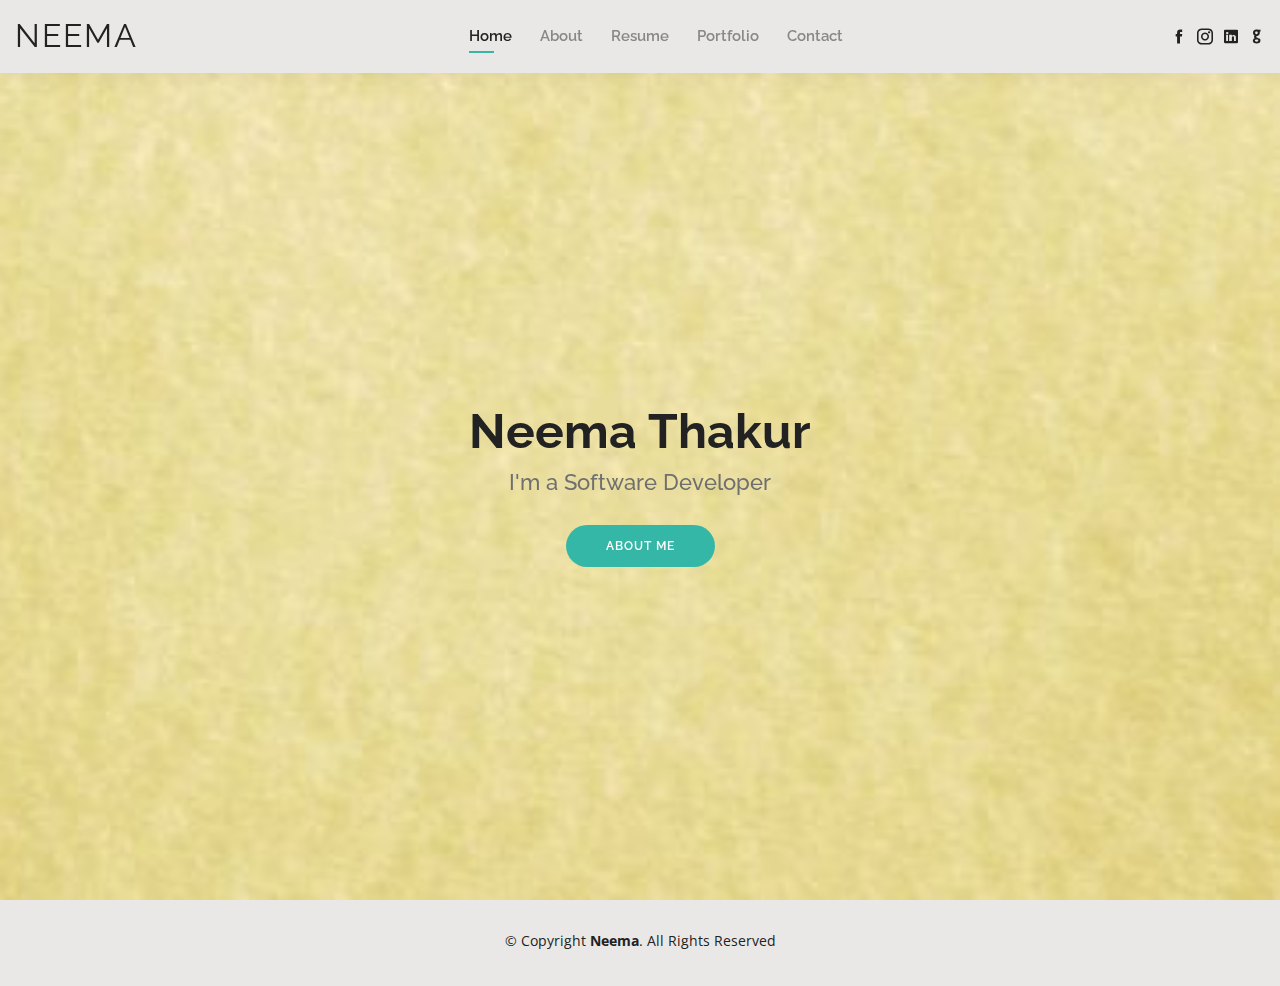
<file: index.html>
<!DOCTYPE html>
<html lang="en">

<head>
  <meta charset="utf-8">
  <meta content="width=device-width, initial-scale=1.0" name="viewport">

  <title>NT Portfolio</title>
  <meta content="" name="description">
  <meta content="" name="keywords">

  <!-- Favicons -->
  <link href="assets/img/favicon.png" rel="icon">
  <link href="assets/img/apple-touch-icon.png" rel="apple-touch-icon">

  <!-- Google Fonts -->
  <link href="https://fonts.googleapis.com/css?family=Open+Sans:300,300i,400,400i,600,600i,700,700i|Raleway:300,300i,400,400i,500,500i,600,600i,700,700i|Poppins:300,300i,400,400i,500,500i,600,600i,700,700i" rel="stylesheet">

  <!-- Vendor CSS Files -->
  <link href="assets/vendor/bootstrap/css/bootstrap.min.css" rel="stylesheet">
  <link href="assets/vendor/icofont/icofont.min.css" rel="stylesheet">
  <link href="assets/vendor/owl.carousel/assets/owl.carousel.min.css" rel="stylesheet">
  <link href="assets/vendor/boxicons/css/boxicons.min.css" rel="stylesheet">
  <link href="assets/vendor/venobox/venobox.css" rel="stylesheet">
  <link href="assets/vendor/aos/aos.css" rel="stylesheet">

  <!-- Template Main CSS File -->
  <link href="assets/css/style.css" rel="stylesheet">

  <!-- =======================================================
  * Template Name: Kelly - v2.1.1
  * Template URL: https://bootstrapmade.com/kelly-free-bootstrap-cv-resume-html-template/
  * Author: BootstrapMade.com
  * License: https://bootstrapmade.com/license/
  ======================================================== -->
</head>

<body>

  <!-- ======= Header ======= -->
  <header id="header" class="fixed-top">
    <div class="container-fluid d-flex justify-content-between align-items-center">

      <h1 class="logo"><a href="index.html">Neema</a></h1>
      <!-- Uncomment below if you prefer to use an image logo -->
      <!-- <a href="index.html" class="logo"><img src="assets/img/logo.png" alt="" class="img-fluid"></a>-->

      <nav class="nav-menu d-none d-lg-block">
        <ul>
          <li class="active"><a href="index.html">Home</a></li>
          <li><a href="about.html">About</a></li>
          <li><a href="resume.html">Resume</a></li>
          <li><a href="projects.html">Portfolio</a></li>
          <li><a href="contact.html">Contact</a></li>
        </ul>
      </nav><!-- .nav-menu -->

      <div class="header-social-links">
        <a href="https://www.facebook.com/neema.singh.140" class="facebook"><i class="icofont-facebook"></i></a>
        <a href="https://www.instagram.com/neema_thakur/" class="instagram"><i class="icofont-instagram"></i></a>
        <a href="https://www.linkedin.com/in/thakur-neema/" class="linkedin"><i class="icofont-linkedin"></i></i></a>
        <a href="https://github.com/thakurneema" class="github"><i class="icofont-github"></i></i></a>
      </div>

    </div>

  </header><!-- End Header -->

  <!-- ======= Hero Section ======= -->
  <section id="hero" class="d-flex align-items-center">
    <div class="container d-flex flex-column align-items-center" data-aos="zoom-in" data-aos-delay="100">
      <h1>Neema Thakur</h1>
      <h2>I'm a Software Developer</h2>
      <a href="about.html" class="btn-about">About Me</a>
    </div>
  </section><!-- End Hero -->

  <!-- ======= Footer ======= -->
  <footer id="footer">
    <div class="container">
      <div class="copyright">
        &copy; Copyright <strong><span>Neema</span></strong>. All Rights Reserved
      </div>
      <div class="credits">
        <!-- All the links in the footer should remain intact. -->
        <!-- You can delete the links only if you purchased the pro version. -->
        <!-- Licensing information: https://bootstrapmade.com/license/ -->
        <!-- Purchase the pro version with working PHP/AJAX contact form: https://bootstrapmade.com/kelly-free-bootstrap-cv-resume-html-template/ -->
      </div>
    </div>
  </footer><!-- End  Footer -->

  <div id="preloader"></div>
  <a href="#" class="back-to-top"><i class="bx bx-up-arrow-alt"></i></a>

  <!-- Vendor JS Files -->
  <script src="assets/vendor/jquery/jquery.min.js"></script>
  <script src="assets/vendor/bootstrap/js/bootstrap.bundle.min.js"></script>
  <script src="assets/vendor/jquery.easing/jquery.easing.min.js"></script>
  <script src="assets/vendor/php-email-form/validate.js"></script>
  <script src="assets/vendor/waypoints/jquery.waypoints.min.js"></script>
  <script src="assets/vendor/counterup/counterup.min.js"></script>
  <script src="assets/vendor/owl.carousel/owl.carousel.min.js"></script>
  <script src="assets/vendor/isotope-layout/isotope.pkgd.min.js"></script>
  <script src="assets/vendor/venobox/venobox.min.js"></script>
  <script src="assets/vendor/aos/aos.js"></script>

  <!-- Template Main JS File -->
  <script src="assets/js/main.js"></script>

</body>

</html>
</file>
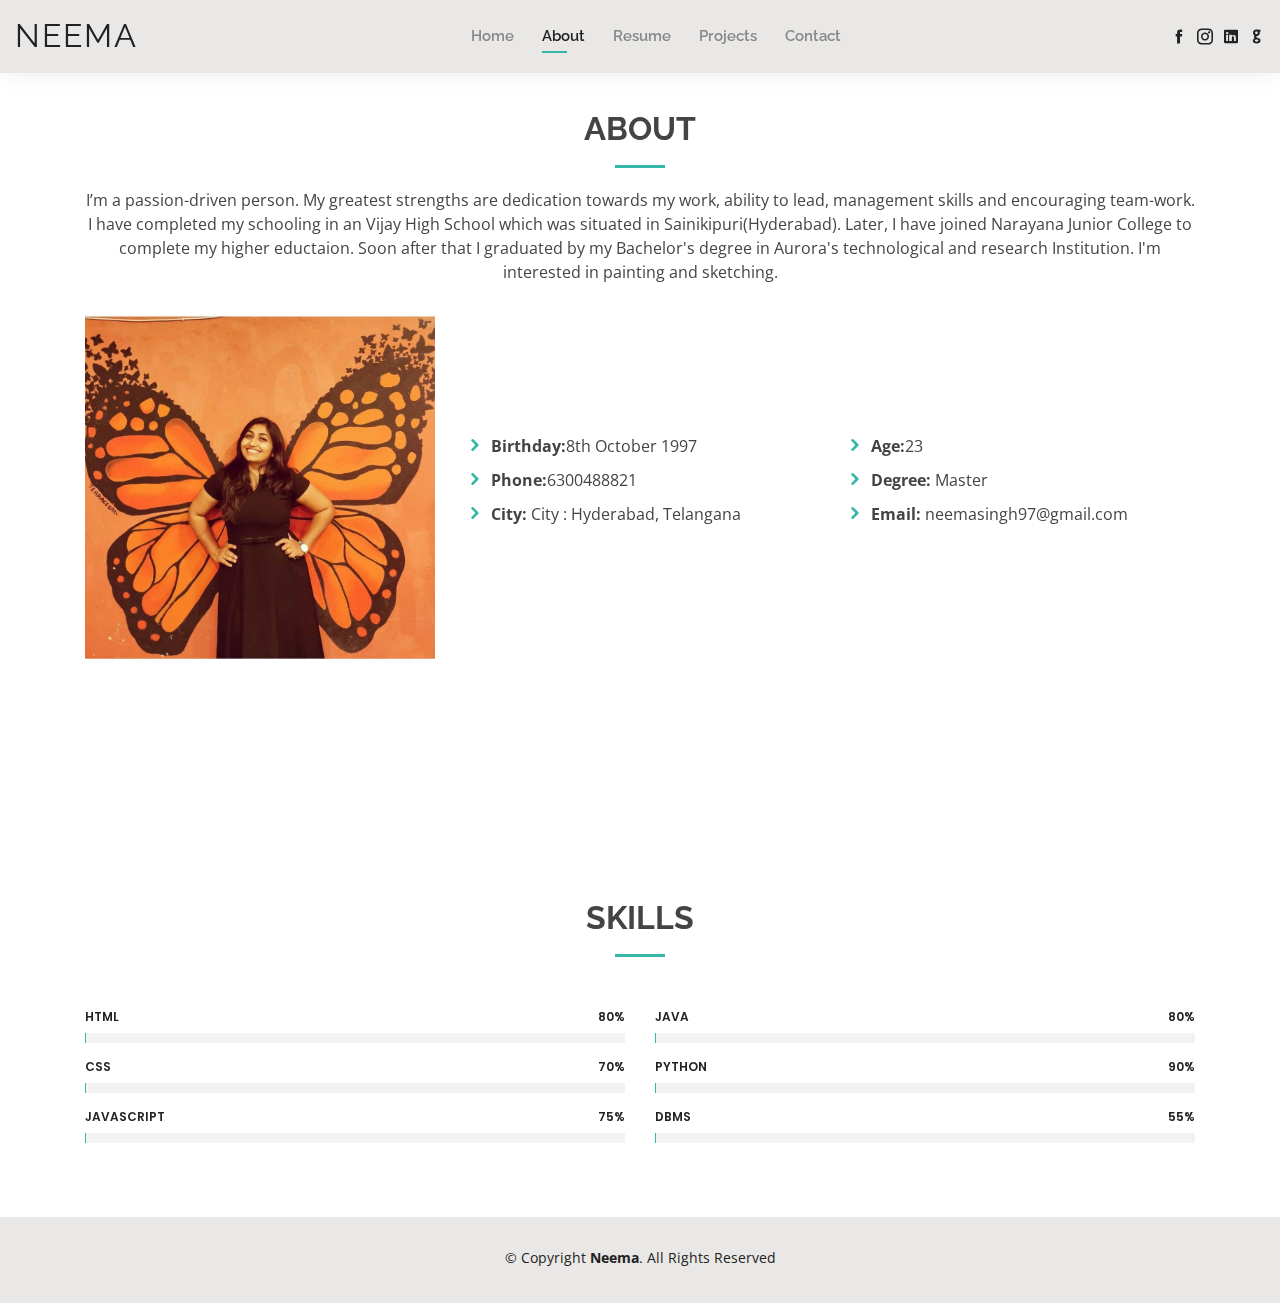
<file: about.html>
<!DOCTYPE html>
<html lang="en">

<head>
  <meta charset="utf-8">
  <meta content="width=device-width, initial-scale=1.0" name="viewport">

  <title>About - NT</title>
  <meta content="" name="description">
  <meta content="" name="keywords">

  <!-- Favicons -->
  <link href="assets/img/favicon.png" rel="icon">
  <link href="assets/img/apple-touch-icon.png" rel="apple-touch-icon">

  <!-- Google Fonts -->
  <link href="https://fonts.googleapis.com/css?family=Open+Sans:300,300i,400,400i,600,600i,700,700i|Raleway:300,300i,400,400i,500,500i,600,600i,700,700i|Poppins:300,300i,400,400i,500,500i,600,600i,700,700i" rel="stylesheet">

  <!-- Vendor CSS Files -->
  <link href="assets/vendor/bootstrap/css/bootstrap.min.css" rel="stylesheet">
  <link href="assets/vendor/icofont/icofont.min.css" rel="stylesheet">
  <link href="assets/vendor/owl.carousel/assets/owl.carousel.min.css" rel="stylesheet">
  <link href="assets/vendor/boxicons/css/boxicons.min.css" rel="stylesheet">
  <link href="assets/vendor/venobox/venobox.css" rel="stylesheet">
  <link href="assets/vendor/aos/aos.css" rel="stylesheet">

  <!-- Template Main CSS File -->
  <link href="assets/css/style.css" rel="stylesheet">

  <!-- =======================================================
  * Template Name: Kelly - v2.1.1
  * Template URL: https://bootstrapmade.com/kelly-free-bootstrap-cv-resume-html-template/
  * Author: BootstrapMade.com
  * License: https://bootstrapmade.com/license/
  ======================================================== -->
</head>

<body>

  <!-- ======= Header ======= -->
  <header id="header" class="fixed-top">
    <div class="container-fluid d-flex justify-content-between align-items-center">

      <h1 class="logo"><a href="index.html">Neema</a></h1>
      <!-- Uncomment below if you prefer to use an image logo -->
      <!-- <a href="index.html" class="logo"><img src="assets/img/logo.png" alt="" class="img-fluid"></a>-->

      <nav class="nav-menu d-none d-lg-block">
        <ul>
          <li><a href="index.html">Home</a></li>
          <li class="active"><a href="about.html">About</a></li>
          <li><a href="resume.html">Resume</a></li>
          <li><a href="projects.html">Projects</a></li>
          <li><a href="contact.html">Contact</a></li>
        </ul>
      </nav><!-- .nav-menu -->

      <div class="header-social-links">
        <a href="https://www.facebook.com/neema.singh.140" class="facebook"><i class="icofont-facebook"></i></a>
        <a href="https://www.instagram.com/neema_thakur/" class="instagram"><i class="icofont-instagram"></i></a>
        <a href="https://www.linkedin.com/in/thakur-neema/" class="linkedin"><i class="icofont-linkedin"></i></i></a>
        <a href="https://github.com/thakurneema" class="github"><i class="icofont-github"></i></i></a>
      </div>

    </div>

  </header><!-- End Header -->

  <main id="main">

    <!-- ======= About Section ======= -->
    <section id="about" class="about">
      <div class="container" data-aos="fade-up">

        <div class="section-title">
          <h2>About</h2>
          <p>I’m a passion-driven person. My greatest strengths are dedication towards my work, ability to lead, management skills and encouraging team-work. 
            I have completed my schooling in an Vijay High School which was situated in Sainikipuri(Hyderabad). Later, I have joined Narayana Junior College to complete my higher eductaion. Soon after that I graduated by my Bachelor's degree in Aurora's technological and research Institution.
            I'm interested in painting and sketching.</p>
        </div>

        <div class="row">
          <div class="col-lg-4">
            <img src="assets/img/1.jpeg" class="img-fluid" alt="">
          </div>
          <div class="col-lg-8 pt-4 pt-lg-0 content">
            <div class="row">
              <div class="col-lg-6">
                <br>
                <br>
                <br>
                <br><br>
                
                <ul>
                  <li><i class="icofont-rounded-right"></i> <strong>Birthday:</strong>8th October 1997</li>
                  <li><i class="icofont-rounded-right"></i> <strong>Phone:</strong>6300488821</li>
                  <li><i class="icofont-rounded-right"></i> <strong>City:</strong> City : Hyderabad, Telangana</li>
                </ul>
              </div>
              <div class="col-lg-6">
                <br>
                <br>
                <br>
                <br><br>
                <ul>
                  <li><i class="icofont-rounded-right"></i> <strong>Age:</strong>23</li>
                  <li><i class="icofont-rounded-right"></i> <strong>Degree:</strong> Master</li>
                  <li><i class="icofont-rounded-right"></i> <strong>Email:</strong> neemasingh97@gmail.com</li>
                </ul>
              </div>
            </div>
          </div>
        </div>
      </div>
    </section><!-- End About Section -->

    <!-- ======= Skills Section ======= -->
    <section id="skills" class="skills">
      <div class="container" data-aos="fade-up">
        <br>
        <br>
        <br>
        <br><br>

        <div class="section-title">
          <h2>Skills</h2>
        </div>

        <div class="row skills-content">

          <div class="col-lg-6">

            <div class="progress">
              <span class="skill">HTML <i class="val">80%</i></span>
              <div class="progress-bar-wrap">
                <div class="progress-bar" role="progressbar" aria-valuenow="100" aria-valuemin="0" aria-valuemax="100"></div>
              </div>
            </div>

            <div class="progress">
              <span class="skill">CSS <i class="val">70%</i></span>
              <div class="progress-bar-wrap">
                <div class="progress-bar" role="progressbar" aria-valuenow="90" aria-valuemin="0" aria-valuemax="100"></div>
              </div>
            </div>

            <div class="progress">
              <span class="skill">JavaScript <i class="val">75%</i></span>
              <div class="progress-bar-wrap">
                <div class="progress-bar" role="progressbar" aria-valuenow="75" aria-valuemin="0" aria-valuemax="100"></div>
              </div>
            </div>

          </div>

          <div class="col-lg-6">

            <div class="progress">
              <span class="skill">JAVA <i class="val">80%</i></span>
              <div class="progress-bar-wrap">
                <div class="progress-bar" role="progressbar" aria-valuenow="80" aria-valuemin="0" aria-valuemax="100"></div>
              </div>
            </div>

            <div class="progress">
              <span class="skill">Python <i class="val">90%</i></span>
              <div class="progress-bar-wrap">
                <div class="progress-bar" role="progressbar" aria-valuenow="90" aria-valuemin="0" aria-valuemax="100"></div>
              </div>
            </div>

            <div class="progress">
              <span class="skill">DBMS <i class="val">55%</i></span>
              <div class="progress-bar-wrap">
                <div class="progress-bar" role="progressbar" aria-valuenow="55" aria-valuemin="0" aria-valuemax="100"></div>
              </div>
            </div>

          </div>

        </div>

      </div>
    </section><!-- End Skills Section -->

  </main><!-- End #main -->

  <!-- ======= Footer ======= -->
  <footer id="footer">
    <div class="container">
      <div class="copyright">
        &copy; Copyright <strong><span>Neema</span></strong>. All Rights Reserved
      </div>
      <div class="credits">
        <!-- All the links in the footer should remain intact. -->
        <!-- You can delete the links only if you purchased the pro version. -->
        <!-- Licensing information: https://bootstrapmade.com/license/ -->
        <!-- Purchase the pro version with working PHP/AJAX contact form: https://bootstrapmade.com/kelly-free-bootstrap-cv-resume-html-template/ -->
      </div>
    </div>
  </footer><!-- End  Footer -->

  <div id="preloader"></div>
  <a href="#" class="back-to-top"><i class="bx bx-up-arrow-alt"></i></a>

  <!-- Vendor JS Files -->
  <script src="assets/vendor/jquery/jquery.min.js"></script>
  <script src="assets/vendor/bootstrap/js/bootstrap.bundle.min.js"></script>
  <script src="assets/vendor/jquery.easing/jquery.easing.min.js"></script>
  <script src="assets/vendor/php-email-form/validate.js"></script>
  <script src="assets/vendor/waypoints/jquery.waypoints.min.js"></script>
  <script src="assets/vendor/counterup/counterup.min.js"></script>
  <script src="assets/vendor/owl.carousel/owl.carousel.min.js"></script>
  <script src="assets/vendor/isotope-layout/isotope.pkgd.min.js"></script>
  <script src="assets/vendor/venobox/venobox.min.js"></script>
  <script src="assets/vendor/aos/aos.js"></script>

  <!-- Template Main JS File -->
  <script src="assets/js/main.js"></script>

</body>

</html>
</file>
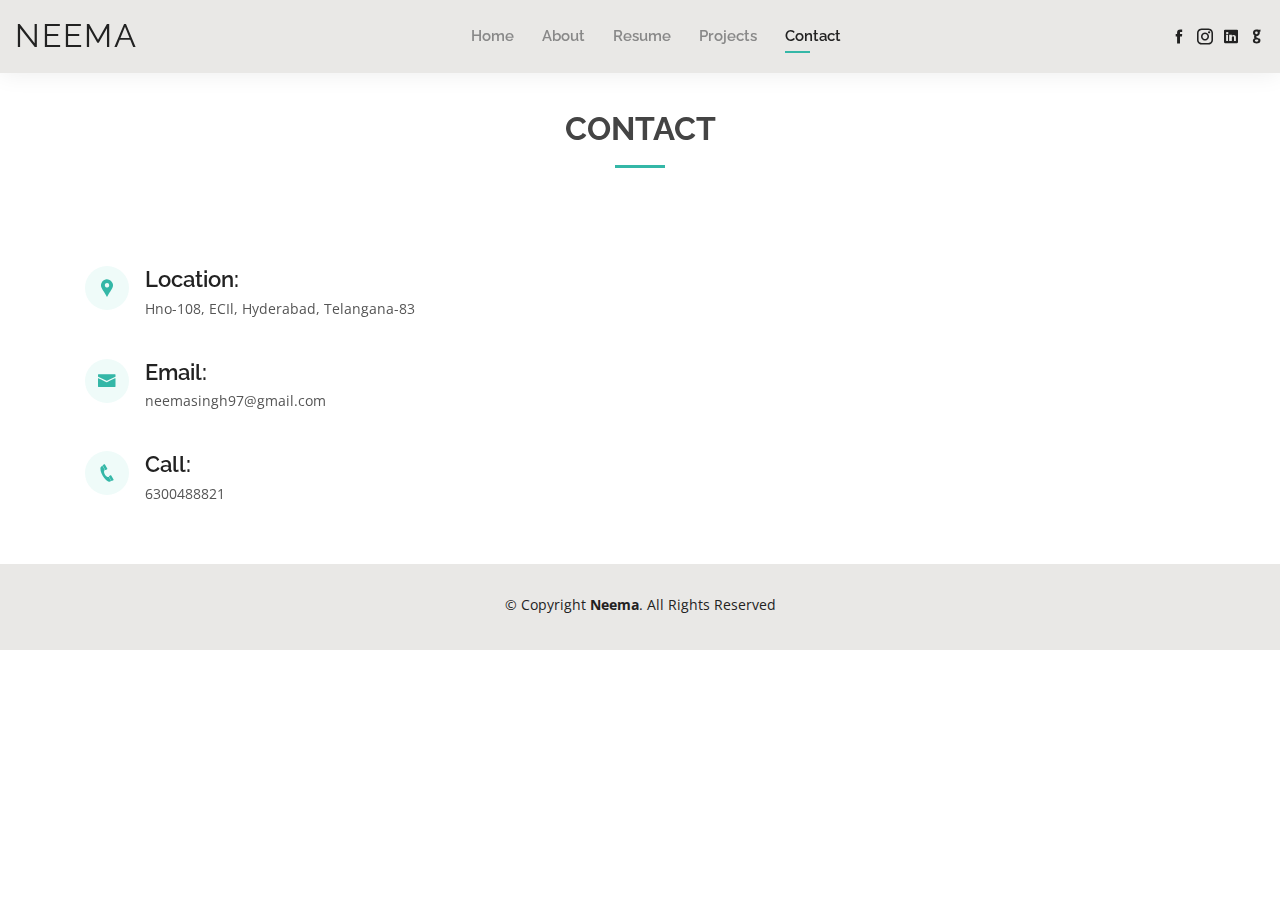
<file: contact.html>
<!DOCTYPE html>
<html lang="en">

<head>
  <meta charset="utf-8">
  <meta content="width=device-width, initial-scale=1.0" name="viewport">

  <title>Contact - Neema</title>
  <meta content="" name="description">
  <meta content="" name="keywords">

  <!-- Favicons -->
  <link href="assets/img/favicon.png" rel="icon">
  <link href="assets/img/apple-touch-icon.png" rel="apple-touch-icon">

  <!-- Google Fonts -->
  <link href="https://fonts.googleapis.com/css?family=Open+Sans:300,300i,400,400i,600,600i,700,700i|Raleway:300,300i,400,400i,500,500i,600,600i,700,700i|Poppins:300,300i,400,400i,500,500i,600,600i,700,700i" rel="stylesheet">

  <!-- Vendor CSS Files -->
  <link href="assets/vendor/bootstrap/css/bootstrap.min.css" rel="stylesheet">
  <link href="assets/vendor/icofont/icofont.min.css" rel="stylesheet">
  <link href="assets/vendor/owl.carousel/assets/owl.carousel.min.css" rel="stylesheet">
  <link href="assets/vendor/boxicons/css/boxicons.min.css" rel="stylesheet">
  <link href="assets/vendor/venobox/venobox.css" rel="stylesheet">
  <link href="assets/vendor/aos/aos.css" rel="stylesheet">

  <!-- Template Main CSS File -->
  <link href="assets/css/style.css" rel="stylesheet">

  <!-- =======================================================
  * Template Name: Kelly - v2.1.1
  * Template URL: https://bootstrapmade.com/kelly-free-bootstrap-cv-resume-html-template/
  * Author: BootstrapMade.com
  * License: https://bootstrapmade.com/license/
  ======================================================== -->
</head>

<body>

  <!-- ======= Header ======= -->
  <header id="header" class="fixed-top">
    <div class="container-fluid d-flex justify-content-between align-items-center">

      <h1 class="logo"><a href="index.html">Neema</a></h1>
      <!-- Uncomment below if you prefer to use an image logo -->
      <!-- <a href="index.html" class="logo"><img src="assets/img/logo.png" alt="" class="img-fluid"></a>-->

      <nav class="nav-menu d-none d-lg-block">
        <ul>
          <li><a href="index.html">Home</a></li>
          <li><a href="about.html">About</a></li>
          <li><a href="resume.html">Resume</a></li>
          <li><a href="projects.html">Projects</a></li>
          <li class="active"><a href="contact.html">Contact</a></li>
        </ul>
      </nav><!-- .nav-menu -->

      <div class="header-social-links">
        <a href="https://www.facebook.com/neema.singh.140" class="facebook"><i class="icofont-facebook"></i></a>
        <a href="https://www.instagram.com/neema_thakur/" class="instagram"><i class="icofont-instagram"></i></a>
        <a href="https://www.linkedin.com/in/thakur-neema/" class="linkedin"><i class="icofont-linkedin"></i></i></a>
        <a href="https://github.com/thakurneema" class="github"><i class="icofont-github"></i></i></a>
      </div>

    </div>

  </header><!-- End Header -->

  <main id="main">

    <!-- ======= Contact Section ======= -->
    <section id="contact" class="contact">
      <div class="container" data-aos="fade-up">

        <div class="section-title">
          <h2>Contact</h2>
        </div>
        
        <div class="row mt-5">

          <div class="col-lg-4">
            <div class="info">
              <div class="address">
                <i class="icofont-google-map"></i>
                <h4>Location:</h4>
                <p>Hno-108, ECIl, Hyderabad, Telangana-83</p>
              </div>

              <div class="email">
                <i class="icofont-envelope"></i>
                <h4>Email:</h4>
                <p>neemasingh97@gmail.com</p>
              </div>

              <div class="phone">
                <i class="icofont-phone"></i>
                <h4>Call:</h4>
                <p>6300488821</p>
              </div>

            </div>

          </div>

  </main><!-- End #main -->

  <!-- ======= Footer ======= -->
  <footer id="footer">
    <div class="container">
      <div class="copyright">
        &copy; Copyright <strong><span>Neema</span></strong>. All Rights Reserved
      </div>
      <div class="credits">
        <!-- All the links in the footer should remain intact. -->
        <!-- You can delete the links only if you purchased the pro version. -->
        <!-- Licensing information: https://bootstrapmade.com/license/ -->
        <!-- Purchase the pro version with working PHP/AJAX contact form: https://bootstrapmade.com/kelly-free-bootstrap-cv-resume-html-template/ -->
      </div>
    </div>
  </footer><!-- End  Footer -->

  <div id="preloader"></div>
  <a href="#" class="back-to-top"><i class="bx bx-up-arrow-alt"></i></a>

  <!-- Vendor JS Files -->
  <script src="assets/vendor/jquery/jquery.min.js"></script>
  <script src="assets/vendor/bootstrap/js/bootstrap.bundle.min.js"></script>
  <script src="assets/vendor/jquery.easing/jquery.easing.min.js"></script>
  <script src="assets/vendor/php-email-form/validate.js"></script>
  <script src="assets/vendor/waypoints/jquery.waypoints.min.js"></script>
  <script src="assets/vendor/counterup/counterup.min.js"></script>
  <script src="assets/vendor/owl.carousel/owl.carousel.min.js"></script>
  <script src="assets/vendor/isotope-layout/isotope.pkgd.min.js"></script>
  <script src="assets/vendor/venobox/venobox.min.js"></script>
  <script src="assets/vendor/aos/aos.js"></script>

  <!-- Template Main JS File -->
  <script src="assets/js/main.js"></script>

</body>

</html>
</file>
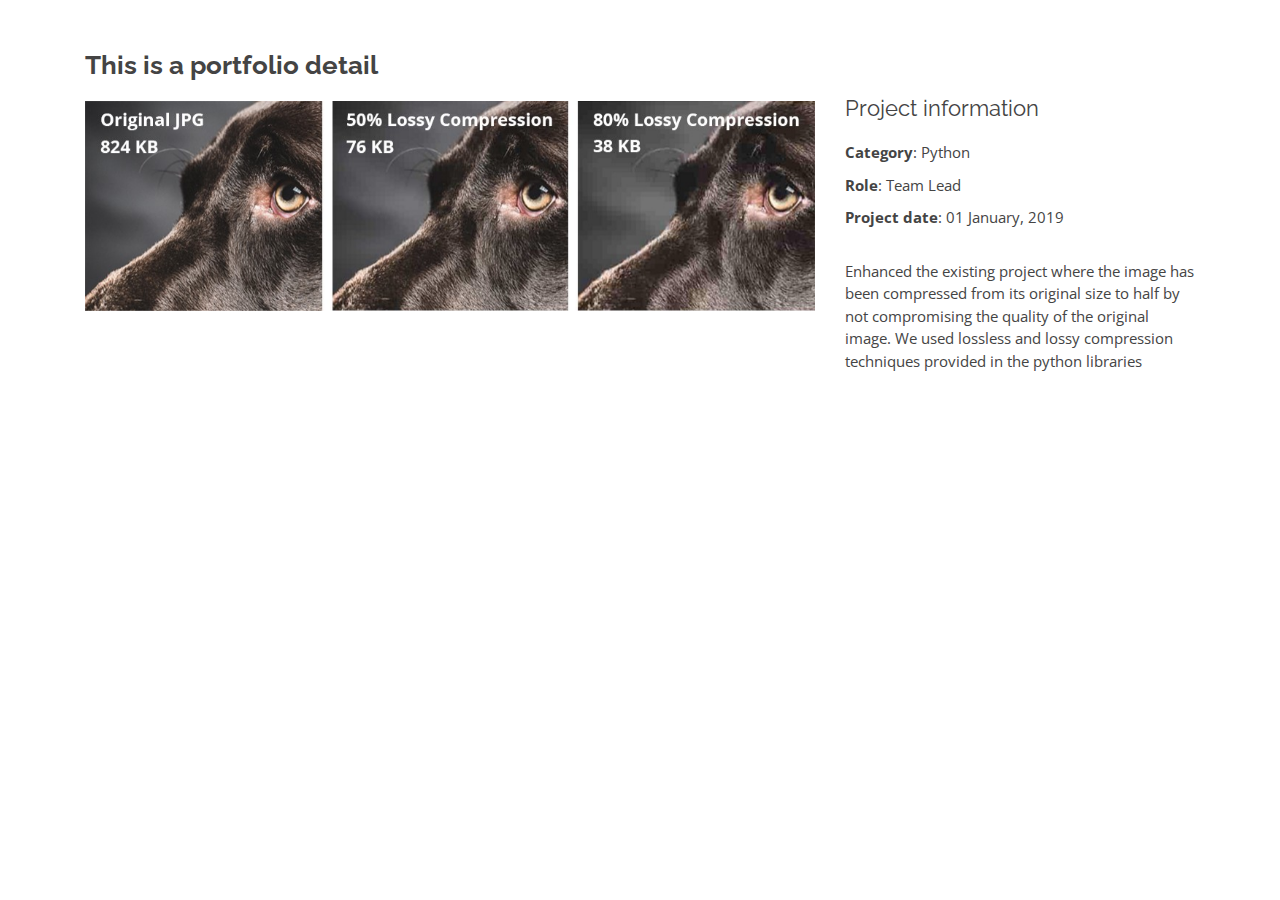
<file: portfolio-details.html>
<!DOCTYPE html>
<html lang="en">

<head>
  <meta charset="utf-8">
  <meta content="width=device-width, initial-scale=1.0" name="viewport">

  <title>Portfolio Details - Neema</title>
  <meta content="" name="description">
  <meta content="" name="keywords">

  <!-- Favicons -->
  <link href="assets/img/favicon.png" rel="icon">
  <link href="assets/img/apple-touch-icon.png" rel="apple-touch-icon">

  <!-- Google Fonts -->
  <link href="https://fonts.googleapis.com/css?family=Open+Sans:300,300i,400,400i,600,600i,700,700i|Raleway:300,300i,400,400i,500,500i,600,600i,700,700i|Poppins:300,300i,400,400i,500,500i,600,600i,700,700i" rel="stylesheet">

  <!-- Vendor CSS Files -->
  <link href="assets/vendor/bootstrap/css/bootstrap.min.css" rel="stylesheet">
  <link href="assets/vendor/icofont/icofont.min.css" rel="stylesheet">
  <link href="assets/vendor/owl.carousel/assets/owl.carousel.min.css" rel="stylesheet">
  <link href="assets/vendor/boxicons/css/boxicons.min.css" rel="stylesheet">
  <link href="assets/vendor/venobox/venobox.css" rel="stylesheet">
  <link href="assets/vendor/aos/aos.css" rel="stylesheet">

  <!-- Template Main CSS File -->
  <link href="assets/css/style.css" rel="stylesheet">

  <!-- =======================================================
  * Template Name: Kelly - v2.1.1
  * Template URL: https://bootstrapmade.com/kelly-free-bootstrap-cv-resume-html-template/
  * Author: BootstrapMade.com
  * License: https://bootstrapmade.com/license/
  ======================================================== -->
</head>

<body>

  <main id="main">

    <!-- ======= Portfolio Details Section ======= -->
    <section id="portfolio-details" class="portfolio-details">
      <div class="container">

        <div class="row">

          <div class="col-lg-8">
            <h2 class="portfolio-title">This is a portfolio detail</h2>
            <div class="owl-carousel portfolio-details-carousel">
              <img src="assets/img/portfolio/imagedetails.jpeg" class="img-fluid" alt="image-compression">
            </div>
          </div>

          <div class="col-lg-4 portfolio-info">
            <h3>Project information</h3>
            <ul>
              <li><strong>Category</strong>: Python</li>
              <li><strong>Role</strong>: Team Lead</li>
              <li><strong>Project date</strong>: 01 January, 2019</li>
            </ul>

            <p>
              Enhanced the existing project where the image has been compressed from its original size to
              half by not compromising the quality of the original image.
              We used lossless and lossy compression techniques provided in the python libraries
            </p>
          </div>
        </div>

      </div>
    </section><!-- End Portfolio Details Section -->

  </main><!-- End #main -->

  <div id="preloader"></div>
  <a href="#" class="back-to-top"><i class="bx bx-up-arrow-alt"></i></a>

  <!-- Vendor JS Files -->
  <script src="assets/vendor/jquery/jquery.min.js"></script>
  <script src="assets/vendor/bootstrap/js/bootstrap.bundle.min.js"></script>
  <script src="assets/vendor/jquery.easing/jquery.easing.min.js"></script>
  <script src="assets/vendor/php-email-form/validate.js"></script>
  <script src="assets/vendor/waypoints/jquery.waypoints.min.js"></script>
  <script src="assets/vendor/counterup/counterup.min.js"></script>
  <script src="assets/vendor/owl.carousel/owl.carousel.min.js"></script>
  <script src="assets/vendor/isotope-layout/isotope.pkgd.min.js"></script>
  <script src="assets/vendor/venobox/venobox.min.js"></script>
  <script src="assets/vendor/aos/aos.js"></script>

  <!-- Template Main JS File -->
  <script src="assets/js/main.js"></script>

</body>

</html>
</file>
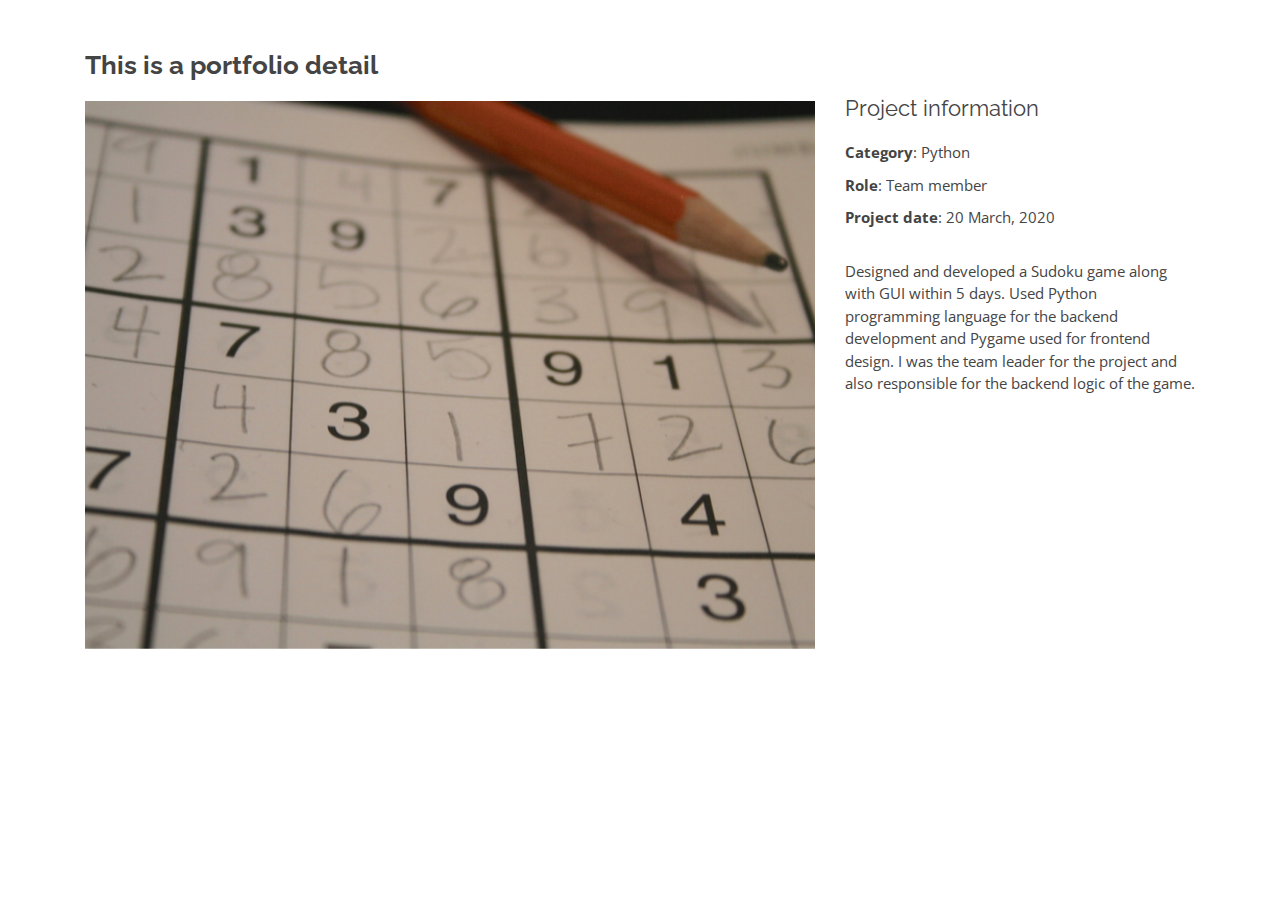
<file: portfolio-details1.html>
<!DOCTYPE html>
<html lang="en">

<head>
  <meta charset="utf-8">
  <meta content="width=device-width, initial-scale=1.0" name="viewport">

  <title>Portfolio Details - Neema</title>
  <meta content="" name="description">
  <meta content="" name="keywords">

  <!-- Favicons -->
  <link href="assets/img/favicon.png" rel="icon">
  <link href="assets/img/apple-touch-icon.png" rel="apple-touch-icon">

  <!-- Google Fonts -->
  <link href="https://fonts.googleapis.com/css?family=Open+Sans:300,300i,400,400i,600,600i,700,700i|Raleway:300,300i,400,400i,500,500i,600,600i,700,700i|Poppins:300,300i,400,400i,500,500i,600,600i,700,700i" rel="stylesheet">

  <!-- Vendor CSS Files -->
  <link href="assets/vendor/bootstrap/css/bootstrap.min.css" rel="stylesheet">
  <link href="assets/vendor/icofont/icofont.min.css" rel="stylesheet">
  <link href="assets/vendor/owl.carousel/assets/owl.carousel.min.css" rel="stylesheet">
  <link href="assets/vendor/boxicons/css/boxicons.min.css" rel="stylesheet">
  <link href="assets/vendor/venobox/venobox.css" rel="stylesheet">
  <link href="assets/vendor/aos/aos.css" rel="stylesheet">

  <!-- Template Main CSS File -->
  <link href="assets/css/style.css" rel="stylesheet">

  <!-- =======================================================
  * Template Name: Kelly - v2.1.1
  * Template URL: https://bootstrapmade.com/kelly-free-bootstrap-cv-resume-html-template/
  * Author: BootstrapMade.com
  * License: https://bootstrapmade.com/license/
  ======================================================== -->
</head>

<body>

  <main id="main">

    <!-- ======= Portfolio Details Section ======= -->
    <section id="portfolio-details" class="portfolio-details">
      <div class="container">

        <div class="row">

          <div class="col-lg-8">
            <h2 class="portfolio-title">This is a portfolio detail</h2>
            <div class="owl-carousel portfolio-details-carousel">
              <img src="assets/img/portfolio/sudukodetails.png" class="img-fluid" alt="Sudoku">
            </div>
          </div>

          <div class="col-lg-4 portfolio-info">
            <h3>Project information</h3>
            <ul>
              <li><strong>Category</strong>: Python</li>
              <li><strong>Role</strong>: Team member</li>
              <li><strong>Project date</strong>: 20 March, 2020</li>
            </ul>

            <p>
              Designed and developed a Sudoku game along with GUI within 5 days. Used Python programming language for the backend development and Pygame used for frontend design. I was the team leader for the project and also responsible for the backend logic of the game.
            </p>
          </div>
        </div>

      </div>
    </section><!-- End Portfolio Details Section -->

  </main><!-- End #main -->

  <div id="preloader"></div>
  <a href="#" class="back-to-top"><i class="bx bx-up-arrow-alt"></i></a>

  <!-- Vendor JS Files -->
  <script src="assets/vendor/jquery/jquery.min.js"></script>
  <script src="assets/vendor/bootstrap/js/bootstrap.bundle.min.js"></script>
  <script src="assets/vendor/jquery.easing/jquery.easing.min.js"></script>
  <script src="assets/vendor/php-email-form/validate.js"></script>
  <script src="assets/vendor/waypoints/jquery.waypoints.min.js"></script>
  <script src="assets/vendor/counterup/counterup.min.js"></script>
  <script src="assets/vendor/owl.carousel/owl.carousel.min.js"></script>
  <script src="assets/vendor/isotope-layout/isotope.pkgd.min.js"></script>
  <script src="assets/vendor/venobox/venobox.min.js"></script>
  <script src="assets/vendor/aos/aos.js"></script>

  <!-- Template Main JS File -->
  <script src="assets/js/main.js"></script>

</body>

</html>
</file>
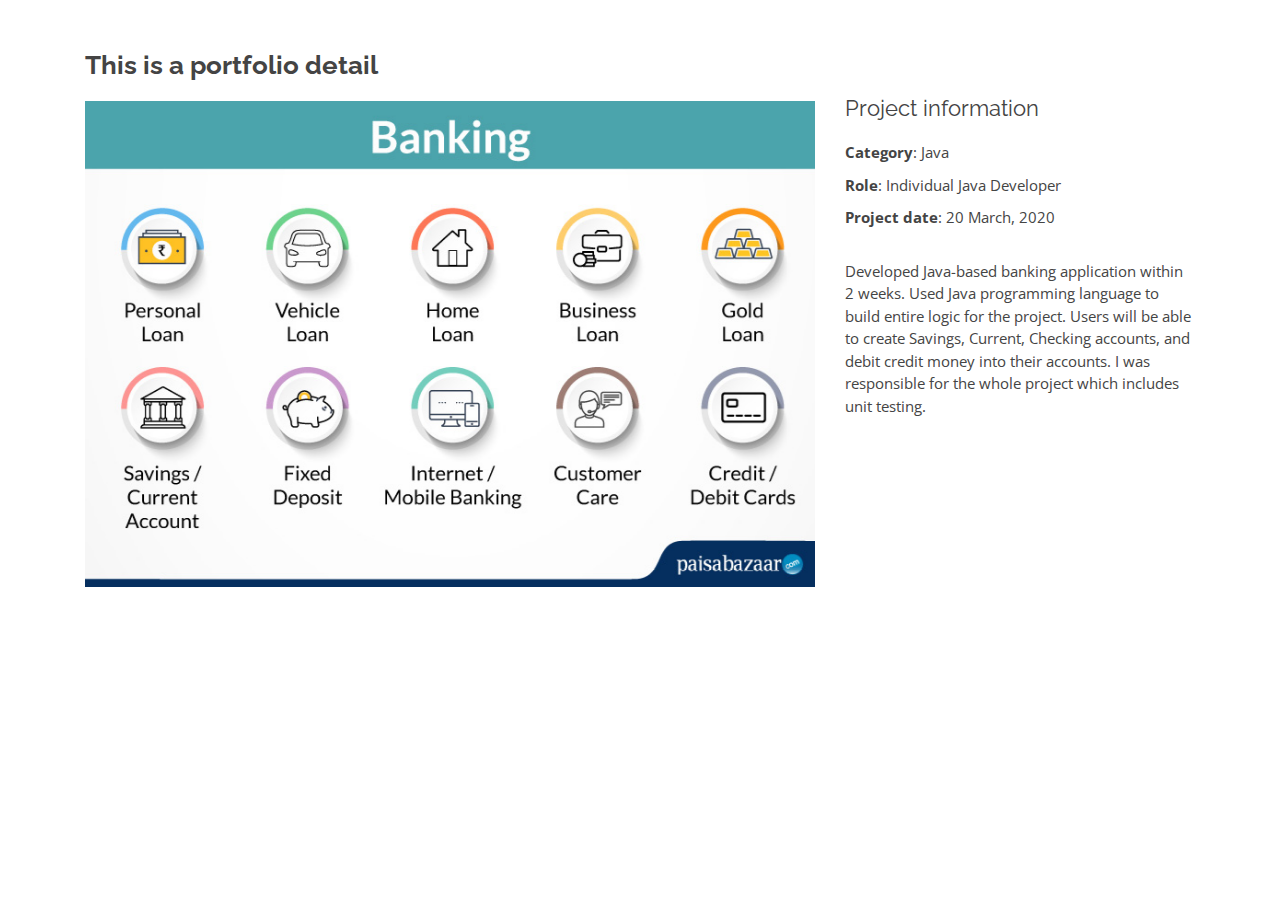
<file: portfolio-details2.html>
<!DOCTYPE html>
<html lang="en">

<head>
  <meta charset="utf-8">
  <meta content="width=device-width, initial-scale=1.0" name="viewport">

  <title>Portfolio Details - Neema</title>
  <meta content="" name="description">
  <meta content="" name="keywords">

  <!-- Favicons -->
  <link href="assets/img/favicon.png" rel="icon">
  <link href="assets/img/apple-touch-icon.png" rel="apple-touch-icon">

  <!-- Google Fonts -->
  <link href="https://fonts.googleapis.com/css?family=Open+Sans:300,300i,400,400i,600,600i,700,700i|Raleway:300,300i,400,400i,500,500i,600,600i,700,700i|Poppins:300,300i,400,400i,500,500i,600,600i,700,700i" rel="stylesheet">

  <!-- Vendor CSS Files -->
  <link href="assets/vendor/bootstrap/css/bootstrap.min.css" rel="stylesheet">
  <link href="assets/vendor/icofont/icofont.min.css" rel="stylesheet">
  <link href="assets/vendor/owl.carousel/assets/owl.carousel.min.css" rel="stylesheet">
  <link href="assets/vendor/boxicons/css/boxicons.min.css" rel="stylesheet">
  <link href="assets/vendor/venobox/venobox.css" rel="stylesheet">
  <link href="assets/vendor/aos/aos.css" rel="stylesheet">

  <!-- Template Main CSS File -->
  <link href="assets/css/style.css" rel="stylesheet">

  <!-- =======================================================
  * Template Name: Kelly - v2.1.1
  * Template URL: https://bootstrapmade.com/kelly-free-bootstrap-cv-resume-html-template/
  * Author: BootstrapMade.com
  * License: https://bootstrapmade.com/license/
  ======================================================== -->
</head>

<body>

  <main id="main">

    <!-- ======= Portfolio Details Section ======= -->
    <section id="portfolio-details" class="portfolio-details">
      <div class="container">

        <div class="row">

          <div class="col-lg-8">
            <h2 class="portfolio-title">This is a portfolio detail</h2>
            <div class="owl-carousel portfolio-details-carousel">
              <img src="assets/img/portfolio/bankingdetails.jpg" class="img-fluid" alt="banking">
            </div>
          </div>

          <div class="col-lg-4 portfolio-info">
            <h3>Project information</h3>
            <ul>
              <li><strong>Category</strong>: Java</li>
              <li><strong>Role</strong>: Individual Java Developer</li>
              <li><strong>Project date</strong>: 20 March, 2020</li>
            </ul>

            <p>
              Developed Java-based banking application within 2 weeks. Used Java programming language to build entire logic for the project. Users will be able to create Savings, Current, Checking accounts, and debit credit money into their accounts. I was responsible for the whole project which includes unit testing.
            </p>
          </div>
        </div>

      </div>
    </section><!-- End Portfolio Details Section -->

  </main><!-- End #main -->

  <div id="preloader"></div>
  <a href="#" class="back-to-top"><i class="bx bx-up-arrow-alt"></i></a>

  <!-- Vendor JS Files -->
  <script src="assets/vendor/jquery/jquery.min.js"></script>
  <script src="assets/vendor/bootstrap/js/bootstrap.bundle.min.js"></script>
  <script src="assets/vendor/jquery.easing/jquery.easing.min.js"></script>
  <script src="assets/vendor/php-email-form/validate.js"></script>
  <script src="assets/vendor/waypoints/jquery.waypoints.min.js"></script>
  <script src="assets/vendor/counterup/counterup.min.js"></script>
  <script src="assets/vendor/owl.carousel/owl.carousel.min.js"></script>
  <script src="assets/vendor/isotope-layout/isotope.pkgd.min.js"></script>
  <script src="assets/vendor/venobox/venobox.min.js"></script>
  <script src="assets/vendor/aos/aos.js"></script>

  <!-- Template Main JS File -->
  <script src="assets/js/main.js"></script>

</body>

</html>
</file>
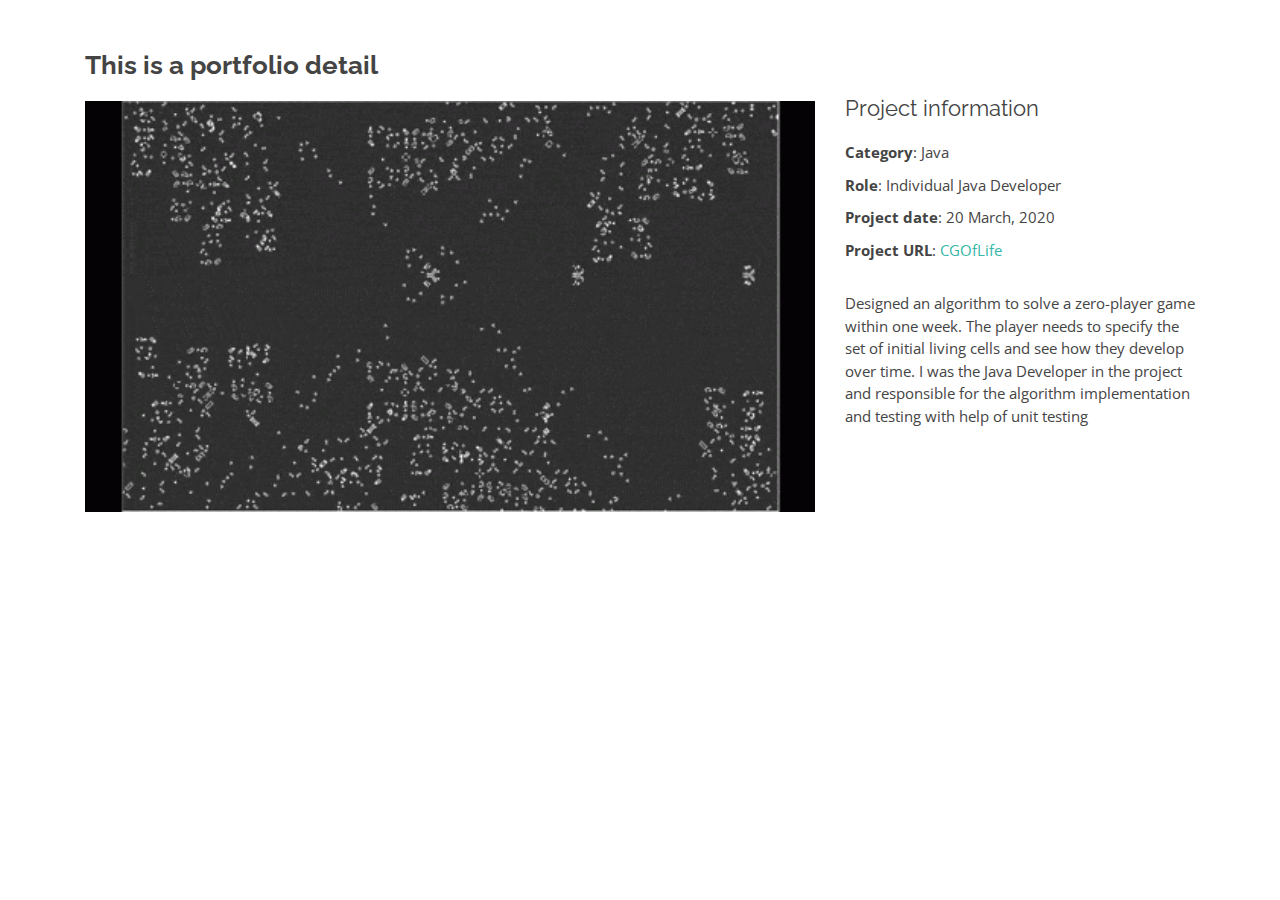
<file: portfolio-details3.html>
<!DOCTYPE html>
<html lang="en">

<head>
  <meta charset="utf-8">
  <meta content="width=device-width, initial-scale=1.0" name="viewport">

  <title>Portfolio Details - Neema</title>
  <meta content="" name="description">
  <meta content="" name="keywords">

  <!-- Favicons -->
  <link href="assets/img/favicon.png" rel="icon">
  <link href="assets/img/apple-touch-icon.png" rel="apple-touch-icon">

  <!-- Google Fonts -->
  <link href="https://fonts.googleapis.com/css?family=Open+Sans:300,300i,400,400i,600,600i,700,700i|Raleway:300,300i,400,400i,500,500i,600,600i,700,700i|Poppins:300,300i,400,400i,500,500i,600,600i,700,700i" rel="stylesheet">

  <!-- Vendor CSS Files -->
  <link href="assets/vendor/bootstrap/css/bootstrap.min.css" rel="stylesheet">
  <link href="assets/vendor/icofont/icofont.min.css" rel="stylesheet">
  <link href="assets/vendor/owl.carousel/assets/owl.carousel.min.css" rel="stylesheet">
  <link href="assets/vendor/boxicons/css/boxicons.min.css" rel="stylesheet">
  <link href="assets/vendor/venobox/venobox.css" rel="stylesheet">
  <link href="assets/vendor/aos/aos.css" rel="stylesheet">

  <!-- Template Main CSS File -->
  <link href="assets/css/style.css" rel="stylesheet">

  <!-- =======================================================
  * Template Name: Kelly - v2.1.1
  * Template URL: https://bootstrapmade.com/kelly-free-bootstrap-cv-resume-html-template/
  * Author: BootstrapMade.com
  * License: https://bootstrapmade.com/license/
  ======================================================== -->
</head>

<body>

  <main id="main">

    <!-- ======= Portfolio Details Section ======= -->
    <section id="portfolio-details" class="portfolio-details">
      <div class="container">

        <div class="row">

          <div class="col-lg-8">
            <h2 class="portfolio-title">This is a portfolio detail</h2>
            <div class="owl-carousel portfolio-details-carousel">
              <img src="assets/img/portfolio/conveydetails.gif" class="img-fluid" alt="CGOfLife">
            </div>
          </div>

          <div class="col-lg-4 portfolio-info">
            <h3>Project information</h3>
            <ul>
              <li><strong>Category</strong>: Java</li>
              <li><strong>Role</strong>: Individual Java Developer</li>
              <li><strong>Project date</strong>: 20 March, 2020</li>
              <li><strong>Project URL</strong>: <a href="https://github.com/thakurneema/CGOfLife" target="_blank">CGOfLife</a></li>
            </ul>

            <p>
              Designed an algorithm to solve a zero-player game within one week. The player needs to specify the set of initial living cells and see how they develop over time. I was the Java Developer in the project and responsible for the algorithm implementation and testing with help of unit testing
            </p>
          </div>

          
        </div>

      </div>
    </section><!-- End Portfolio Details Section -->

  </main><!-- End #main -->

  <div id="preloader"></div>
  <a href="#" class="back-to-top"><i class="bx bx-up-arrow-alt"></i></a>

  <!-- Vendor JS Files -->
  <script src="assets/vendor/jquery/jquery.min.js"></script>
  <script src="assets/vendor/bootstrap/js/bootstrap.bundle.min.js"></script>
  <script src="assets/vendor/jquery.easing/jquery.easing.min.js"></script>
  <script src="assets/vendor/php-email-form/validate.js"></script>
  <script src="assets/vendor/waypoints/jquery.waypoints.min.js"></script>
  <script src="assets/vendor/counterup/counterup.min.js"></script>
  <script src="assets/vendor/owl.carousel/owl.carousel.min.js"></script>
  <script src="assets/vendor/isotope-layout/isotope.pkgd.min.js"></script>
  <script src="assets/vendor/venobox/venobox.min.js"></script>
  <script src="assets/vendor/aos/aos.js"></script>

  <!-- Template Main JS File -->
  <script src="assets/js/main.js"></script>

</body>

</html>
</file>
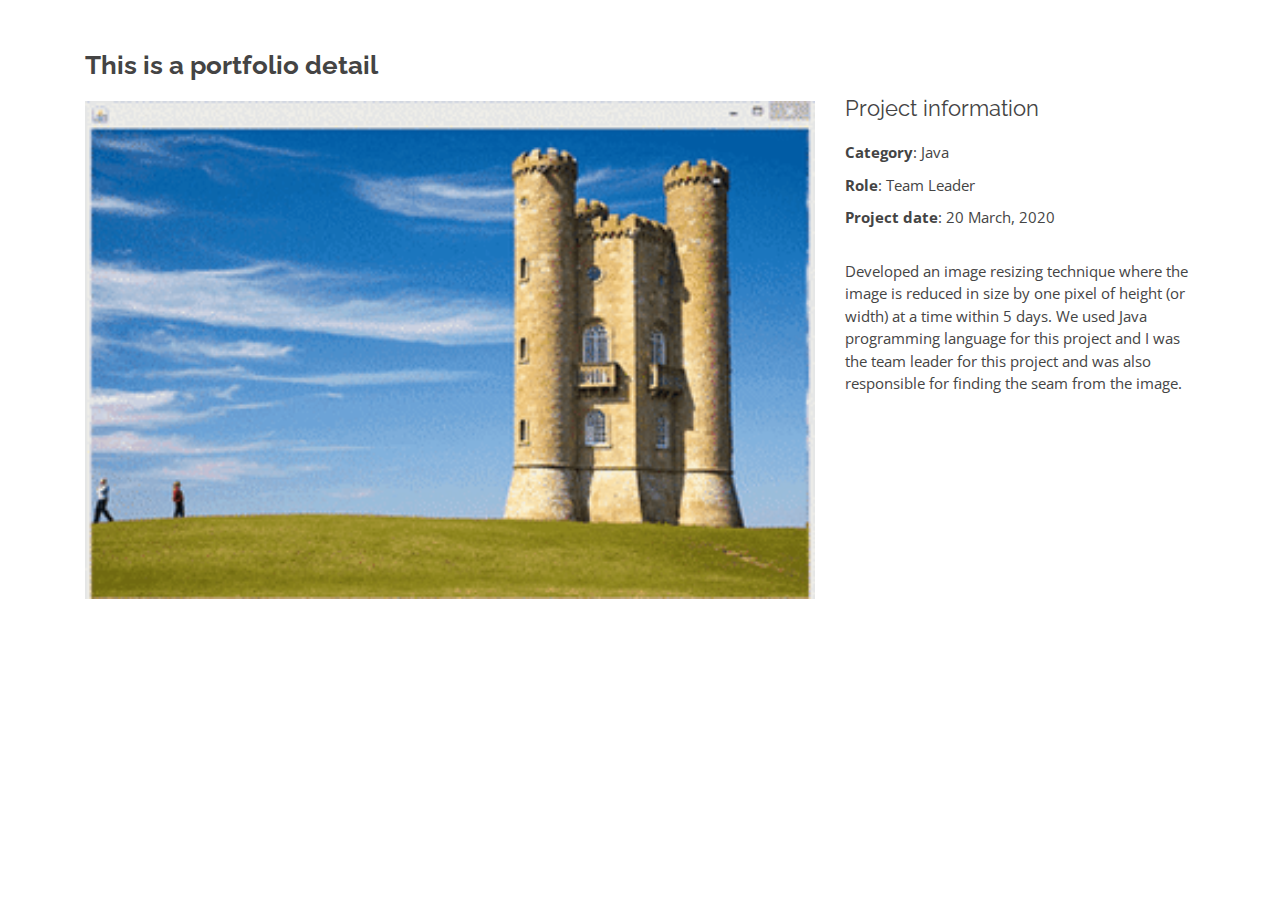
<file: portfolio-details4.html>
<!DOCTYPE html>
<html lang="en">

<head>
  <meta charset="utf-8">
  <meta content="width=device-width, initial-scale=1.0" name="viewport">

  <title>Portfolio Details - Neema</title>
  <meta content="" name="description">
  <meta content="" name="keywords">

  <!-- Favicons -->
  <link href="assets/img/favicon.png" rel="icon">
  <link href="assets/img/apple-touch-icon.png" rel="apple-touch-icon">

  <!-- Google Fonts -->
  <link href="https://fonts.googleapis.com/css?family=Open+Sans:300,300i,400,400i,600,600i,700,700i|Raleway:300,300i,400,400i,500,500i,600,600i,700,700i|Poppins:300,300i,400,400i,500,500i,600,600i,700,700i" rel="stylesheet">

  <!-- Vendor CSS Files -->
  <link href="assets/vendor/bootstrap/css/bootstrap.min.css" rel="stylesheet">
  <link href="assets/vendor/icofont/icofont.min.css" rel="stylesheet">
  <link href="assets/vendor/owl.carousel/assets/owl.carousel.min.css" rel="stylesheet">
  <link href="assets/vendor/boxicons/css/boxicons.min.css" rel="stylesheet">
  <link href="assets/vendor/venobox/venobox.css" rel="stylesheet">
  <link href="assets/vendor/aos/aos.css" rel="stylesheet">

  <!-- Template Main CSS File -->
  <link href="assets/css/style.css" rel="stylesheet">

  <!-- =======================================================
  * Template Name: Kelly - v2.1.1
  * Template URL: https://bootstrapmade.com/kelly-free-bootstrap-cv-resume-html-template/
  * Author: BootstrapMade.com
  * License: https://bootstrapmade.com/license/
  ======================================================== -->
</head>

<body>

  <main id="main">

    <!-- ======= Portfolio Details Section ======= -->
    <section id="portfolio-details" class="portfolio-details">
      <div class="container">

        <div class="row">

          <div class="col-lg-8">
            <h2 class="portfolio-title">This is a portfolio detail</h2>
            <div class="owl-carousel portfolio-details-carousel">
              <img src="assets/img/portfolio/seamdetails.gif" class="img-fluid" alt="seam">
            </div>
          </div>

          <div class="col-lg-4 portfolio-info">
            <h3>Project information</h3>
            <ul>
              <li><strong>Category</strong>: Java</li>
              <li><strong>Role</strong>: Team Leader</li>
              <li><strong>Project date</strong>: 20 March, 2020</li>
            </ul>
            <p>
              Developed an image resizing technique where the image is reduced in size by one pixel of height (or width) at a time within 5 days. We used Java programming language for this project and I was the team leader for this project and was also responsible for finding the seam from the image.
            </p>
          </div>


          
        </div>

      </div>
    </section><!-- End Portfolio Details Section -->

  </main><!-- End #main -->

  <div id="preloader"></div>
  <a href="#" class="back-to-top"><i class="bx bx-up-arrow-alt"></i></a>

  <!-- Vendor JS Files -->
  <script src="assets/vendor/jquery/jquery.min.js"></script>
  <script src="assets/vendor/bootstrap/js/bootstrap.bundle.min.js"></script>
  <script src="assets/vendor/jquery.easing/jquery.easing.min.js"></script>
  <script src="assets/vendor/php-email-form/validate.js"></script>
  <script src="assets/vendor/waypoints/jquery.waypoints.min.js"></script>
  <script src="assets/vendor/counterup/counterup.min.js"></script>
  <script src="assets/vendor/owl.carousel/owl.carousel.min.js"></script>
  <script src="assets/vendor/isotope-layout/isotope.pkgd.min.js"></script>
  <script src="assets/vendor/venobox/venobox.min.js"></script>
  <script src="assets/vendor/aos/aos.js"></script>

  <!-- Template Main JS File -->
  <script src="assets/js/main.js"></script>

</body>

</html>
</file>
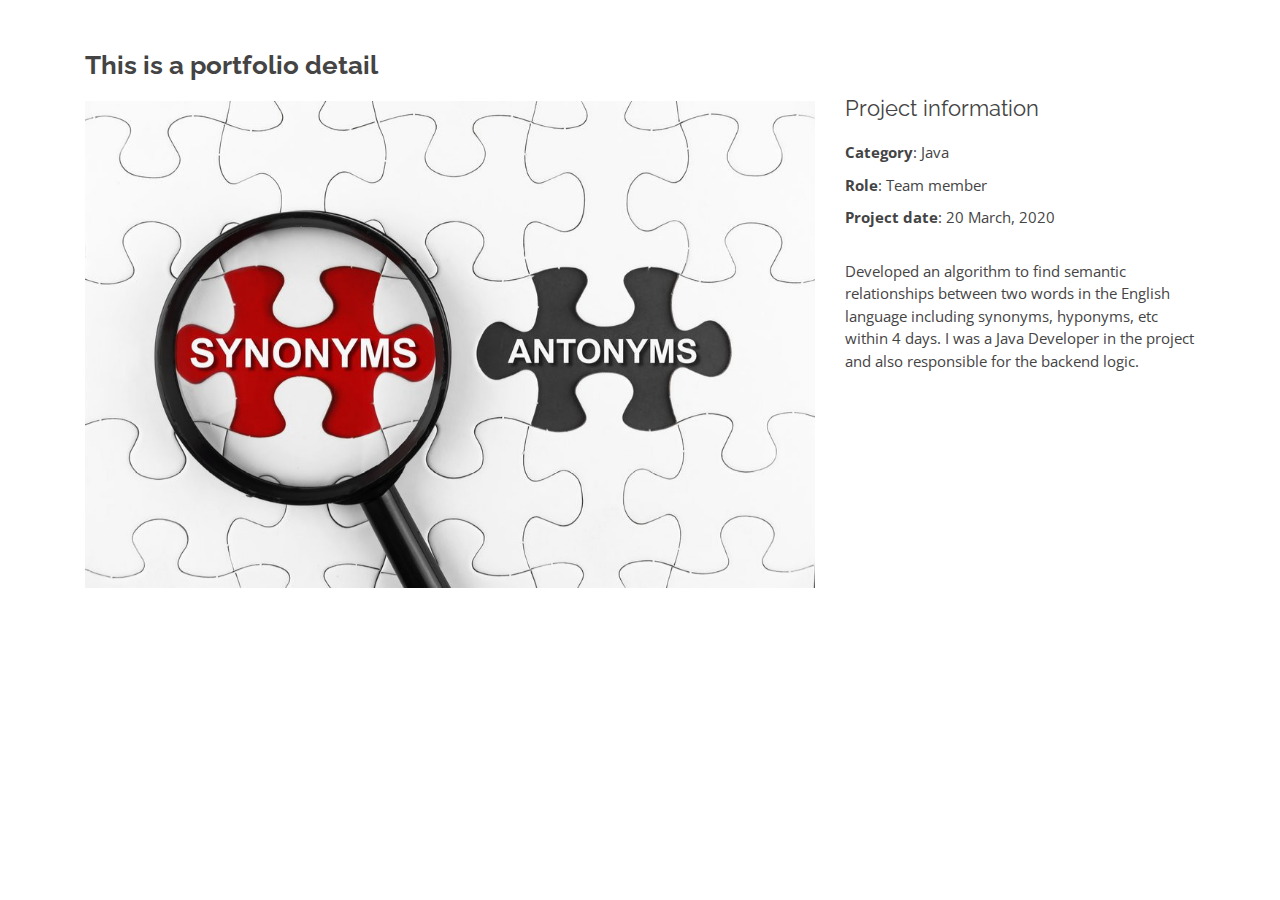
<file: portfolio-details5.html>
<!DOCTYPE html>
<html lang="en">

<head>
  <meta charset="utf-8">
  <meta content="width=device-width, initial-scale=1.0" name="viewport">

  <title>Portfolio Details - Neema</title>
  <meta content="" name="description">
  <meta content="" name="keywords">

  <!-- Favicons -->
  <link href="assets/img/favicon.png" rel="icon">
  <link href="assets/img/apple-touch-icon.png" rel="apple-touch-icon">

  <!-- Google Fonts -->
  <link href="https://fonts.googleapis.com/css?family=Open+Sans:300,300i,400,400i,600,600i,700,700i|Raleway:300,300i,400,400i,500,500i,600,600i,700,700i|Poppins:300,300i,400,400i,500,500i,600,600i,700,700i" rel="stylesheet">

  <!-- Vendor CSS Files -->
  <link href="assets/vendor/bootstrap/css/bootstrap.min.css" rel="stylesheet">
  <link href="assets/vendor/icofont/icofont.min.css" rel="stylesheet">
  <link href="assets/vendor/owl.carousel/assets/owl.carousel.min.css" rel="stylesheet">
  <link href="assets/vendor/boxicons/css/boxicons.min.css" rel="stylesheet">
  <link href="assets/vendor/venobox/venobox.css" rel="stylesheet">
  <link href="assets/vendor/aos/aos.css" rel="stylesheet">

  <!-- Template Main CSS File -->
  <link href="assets/css/style.css" rel="stylesheet">

  <!-- =======================================================
  * Template Name: Kelly - v2.1.1
  * Template URL: https://bootstrapmade.com/kelly-free-bootstrap-cv-resume-html-template/
  * Author: BootstrapMade.com
  * License: https://bootstrapmade.com/license/
  ======================================================== -->
</head>

<body>

  <main id="main">

    <!-- ======= Portfolio Details Section ======= -->
    <section id="portfolio-details" class="portfolio-details">
      <div class="container">

        <div class="row">

          <div class="col-lg-8">
            <h2 class="portfolio-title">This is a portfolio detail</h2>
            <div class="owl-carousel portfolio-details-carousel">
              <img src="assets/img/portfolio/wordnetdetails.jpg" class="img-fluid" alt="wordnet">
            </div>
          </div>

          <div class="col-lg-4 portfolio-info">
            <h3>Project information</h3>
            <ul>
              <li><strong>Category</strong>: Java</li>
              <li><strong>Role</strong>: Team member</li>
              <li><strong>Project date</strong>: 20 March, 2020</li>
            </ul>
            <p>
              Developed an algorithm to find semantic relationships between two words in the English language including synonyms, hyponyms, etc within 4 days. I was a Java Developer in the project and also responsible for the backend logic.
            </p>
          </div>


        </div>

      </div>
    </section><!-- End Portfolio Details Section -->

  </main><!-- End #main -->

  <div id="preloader"></div>
  <a href="#" class="back-to-top"><i class="bx bx-up-arrow-alt"></i></a>

  <!-- Vendor JS Files -->
  <script src="assets/vendor/jquery/jquery.min.js"></script>
  <script src="assets/vendor/bootstrap/js/bootstrap.bundle.min.js"></script>
  <script src="assets/vendor/jquery.easing/jquery.easing.min.js"></script>
  <script src="assets/vendor/php-email-form/validate.js"></script>
  <script src="assets/vendor/waypoints/jquery.waypoints.min.js"></script>
  <script src="assets/vendor/counterup/counterup.min.js"></script>
  <script src="assets/vendor/owl.carousel/owl.carousel.min.js"></script>
  <script src="assets/vendor/isotope-layout/isotope.pkgd.min.js"></script>
  <script src="assets/vendor/venobox/venobox.min.js"></script>
  <script src="assets/vendor/aos/aos.js"></script>

  <!-- Template Main JS File -->
  <script src="assets/js/main.js"></script>

</body>

</html>
</file>
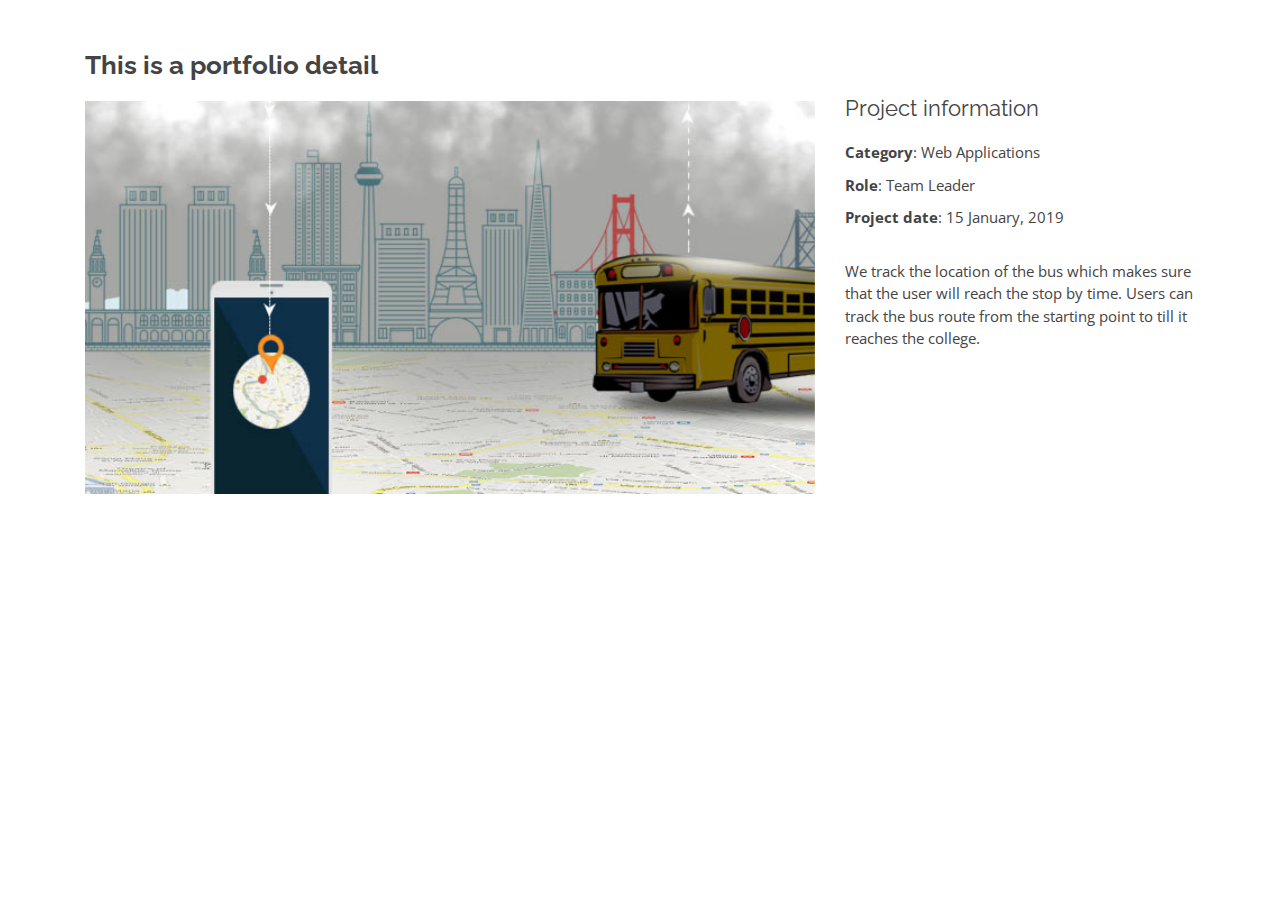
<file: portfolio-details6.html>
<!DOCTYPE html>
<html lang="en">

<head>
  <meta charset="utf-8">
  <meta content="width=device-width, initial-scale=1.0" name="viewport">

  <title>Portfolio Details - Neema</title>
  <meta content="" name="description">
  <meta content="" name="keywords">

  <!-- Favicons -->
  <link href="assets/img/favicon.png" rel="icon">
  <link href="assets/img/apple-touch-icon.png" rel="apple-touch-icon">

  <!-- Google Fonts -->
  <link href="https://fonts.googleapis.com/css?family=Open+Sans:300,300i,400,400i,600,600i,700,700i|Raleway:300,300i,400,400i,500,500i,600,600i,700,700i|Poppins:300,300i,400,400i,500,500i,600,600i,700,700i" rel="stylesheet">

  <!-- Vendor CSS Files -->
  <link href="assets/vendor/bootstrap/css/bootstrap.min.css" rel="stylesheet">
  <link href="assets/vendor/icofont/icofont.min.css" rel="stylesheet">
  <link href="assets/vendor/owl.carousel/assets/owl.carousel.min.css" rel="stylesheet">
  <link href="assets/vendor/boxicons/css/boxicons.min.css" rel="stylesheet">
  <link href="assets/vendor/venobox/venobox.css" rel="stylesheet">
  <link href="assets/vendor/aos/aos.css" rel="stylesheet">

  <!-- Template Main CSS File -->
  <link href="assets/css/style.css" rel="stylesheet">

  <!-- =======================================================
  * Template Name: Kelly - v2.1.1
  * Template URL: https://bootstrapmade.com/kelly-free-bootstrap-cv-resume-html-template/
  * Author: BootstrapMade.com
  * License: https://bootstrapmade.com/license/
  ======================================================== -->
</head>

<body>

  <main id="main">

    <!-- ======= Portfolio Details Section ======= -->
    <section id="portfolio-details" class="portfolio-details">
      <div class="container">

        <div class="row">

          <div class="col-lg-8">
            <h2 class="portfolio-title">This is a portfolio detail</h2>
            <div class="owl-carousel portfolio-details-carousel">
              <img src="assets/img/portfolio/busdetails.jpg" class="img-fluid" alt="bus">
            </div>
          </div>

          <div class="col-lg-4 portfolio-info">
            <h3>Project information</h3>
            <ul>
              <li><strong>Category</strong>: Web Applications</li>
              <li><strong>Role</strong>: Team Leader</li>
              <li><strong>Project date</strong>: 15 January, 2019</li>
            </ul>
            <p>
              We track the location of the bus which makes sure that the user will reach the stop by time. Users can track the bus route from the starting point to till it reaches the college.
            </p>
          </div>


        </div>

      </div>
    </section><!-- End Portfolio Details Section -->

  </main><!-- End #main -->

  <div id="preloader"></div>
  <a href="#" class="back-to-top"><i class="bx bx-up-arrow-alt"></i></a>

  <!-- Vendor JS Files -->
  <script src="assets/vendor/jquery/jquery.min.js"></script>
  <script src="assets/vendor/bootstrap/js/bootstrap.bundle.min.js"></script>
  <script src="assets/vendor/jquery.easing/jquery.easing.min.js"></script>
  <script src="assets/vendor/php-email-form/validate.js"></script>
  <script src="assets/vendor/waypoints/jquery.waypoints.min.js"></script>
  <script src="assets/vendor/counterup/counterup.min.js"></script>
  <script src="assets/vendor/owl.carousel/owl.carousel.min.js"></script>
  <script src="assets/vendor/isotope-layout/isotope.pkgd.min.js"></script>
  <script src="assets/vendor/venobox/venobox.min.js"></script>
  <script src="assets/vendor/aos/aos.js"></script>

  <!-- Template Main JS File -->
  <script src="assets/js/main.js"></script>

</body>

</html>
</file>
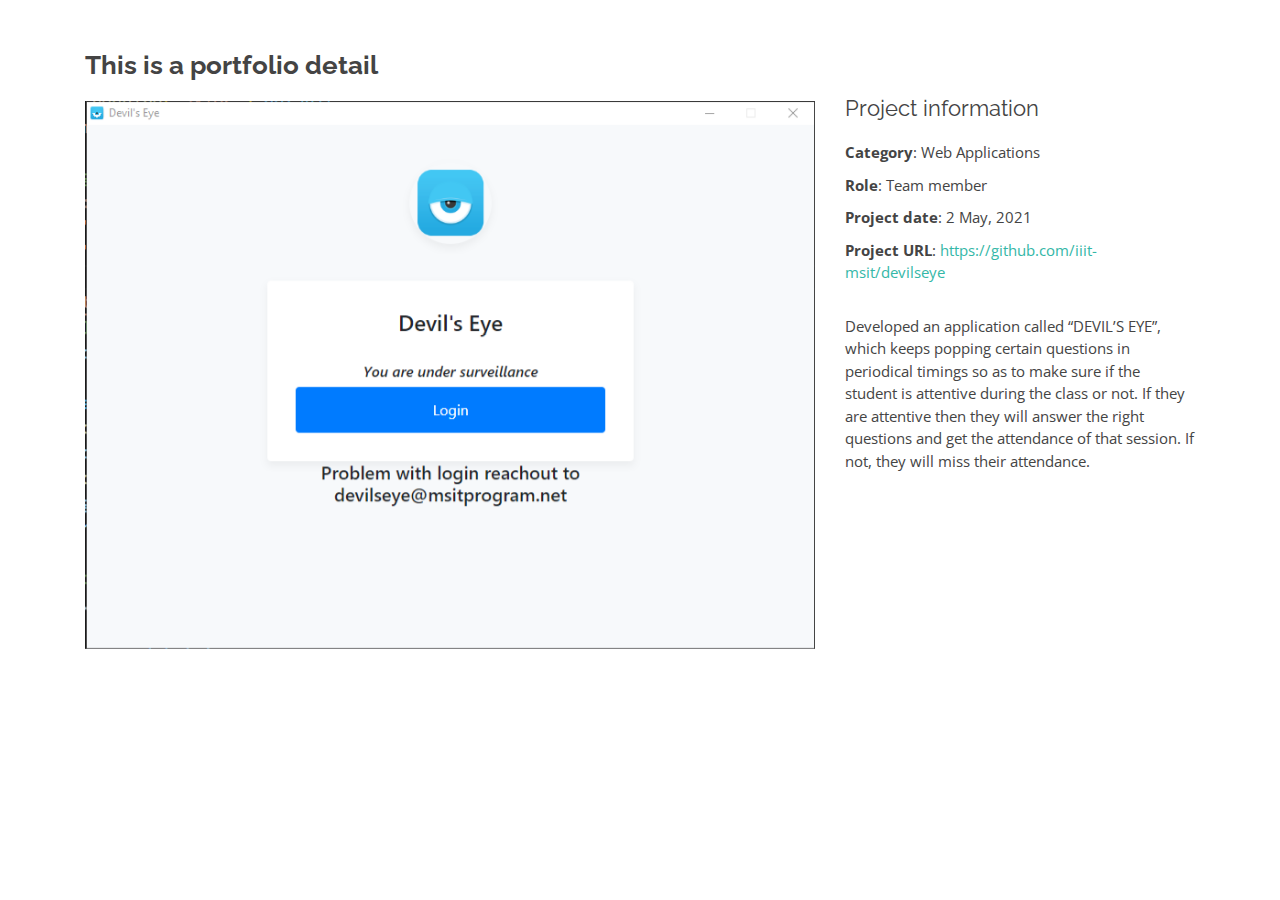
<file: portfolio-details7.html>
<!DOCTYPE html>
<html lang="en">

<head>
  <meta charset="utf-8">
  <meta content="width=device-width, initial-scale=1.0" name="viewport">

  <title>Portfolio Details - Neema</title>
  <meta content="" name="description">
  <meta content="" name="keywords">

  <!-- Favicons -->
  <link href="assets/img/favicon.png" rel="icon">
  <link href="assets/img/apple-touch-icon.png" rel="apple-touch-icon">

  <!-- Google Fonts -->
  <link href="https://fonts.googleapis.com/css?family=Open+Sans:300,300i,400,400i,600,600i,700,700i|Raleway:300,300i,400,400i,500,500i,600,600i,700,700i|Poppins:300,300i,400,400i,500,500i,600,600i,700,700i" rel="stylesheet">

  <!-- Vendor CSS Files -->
  <link href="assets/vendor/bootstrap/css/bootstrap.min.css" rel="stylesheet">
  <link href="assets/vendor/icofont/icofont.min.css" rel="stylesheet">
  <link href="assets/vendor/owl.carousel/assets/owl.carousel.min.css" rel="stylesheet">
  <link href="assets/vendor/boxicons/css/boxicons.min.css" rel="stylesheet">
  <link href="assets/vendor/venobox/venobox.css" rel="stylesheet">
  <link href="assets/vendor/aos/aos.css" rel="stylesheet">

  <!-- Template Main CSS File -->
  <link href="assets/css/style.css" rel="stylesheet">

  <!-- =======================================================
  * Template Name: Kelly - v2.1.1
  * Template URL: https://bootstrapmade.com/kelly-free-bootstrap-cv-resume-html-template/
  * Author: BootstrapMade.com
  * License: https://bootstrapmade.com/license/
  ======================================================== -->
</head>

<body>

  <main id="main">

    <!-- ======= Portfolio Details Section ======= -->
    <section id="portfolio-details" class="portfolio-details">
      <div class="container">

        <div class="row">

          <div class="col-lg-8">
            <h2 class="portfolio-title">This is a portfolio detail</h2>
            <div class="owl-carousel portfolio-details-carousel">
              <img src="assets/img/portfolio/devilsdetails.png" class="img-fluid" alt="devil">
            </div>
          </div>

                
          <div class="col-lg-4 portfolio-info">
            <h3>Project information</h3>
            <ul>
              <li><strong>Category</strong>: Web Applications</li>
              <li><strong>Role</strong>: Team member</li>
              <li><strong>Project date</strong>: 2 May, 2021</li>
              <li><strong>Project URL</strong>: <a href="https://thakurneema.github.io/Devil_Portfolio/" target="_blank">https://github.com/iiit-msit/devilseye</a></li>
            </ul>
            <p>
              Developed an application called “DEVIL’S EYE”, which keeps popping certain questions in periodical timings so as to make sure if the student is attentive during the class or not. If they are attentive then they will answer the right questions and get the attendance of that session. If not, they will miss their attendance.
            </p>
          </div>


        </div>

      </div>
    </section><!-- End Portfolio Details Section -->

  </main><!-- End #main -->

  <div id="preloader"></div>
  <a href="#" class="back-to-top"><i class="bx bx-up-arrow-alt"></i></a>

  <!-- Vendor JS Files -->
  <script src="assets/vendor/jquery/jquery.min.js"></script>
  <script src="assets/vendor/bootstrap/js/bootstrap.bundle.min.js"></script>
  <script src="assets/vendor/jquery.easing/jquery.easing.min.js"></script>
  <script src="assets/vendor/php-email-form/validate.js"></script>
  <script src="assets/vendor/waypoints/jquery.waypoints.min.js"></script>
  <script src="assets/vendor/counterup/counterup.min.js"></script>
  <script src="assets/vendor/owl.carousel/owl.carousel.min.js"></script>
  <script src="assets/vendor/isotope-layout/isotope.pkgd.min.js"></script>
  <script src="assets/vendor/venobox/venobox.min.js"></script>
  <script src="assets/vendor/aos/aos.js"></script>

  <!-- Template Main JS File -->
  <script src="assets/js/main.js"></script>

</body>

</html>
</file>
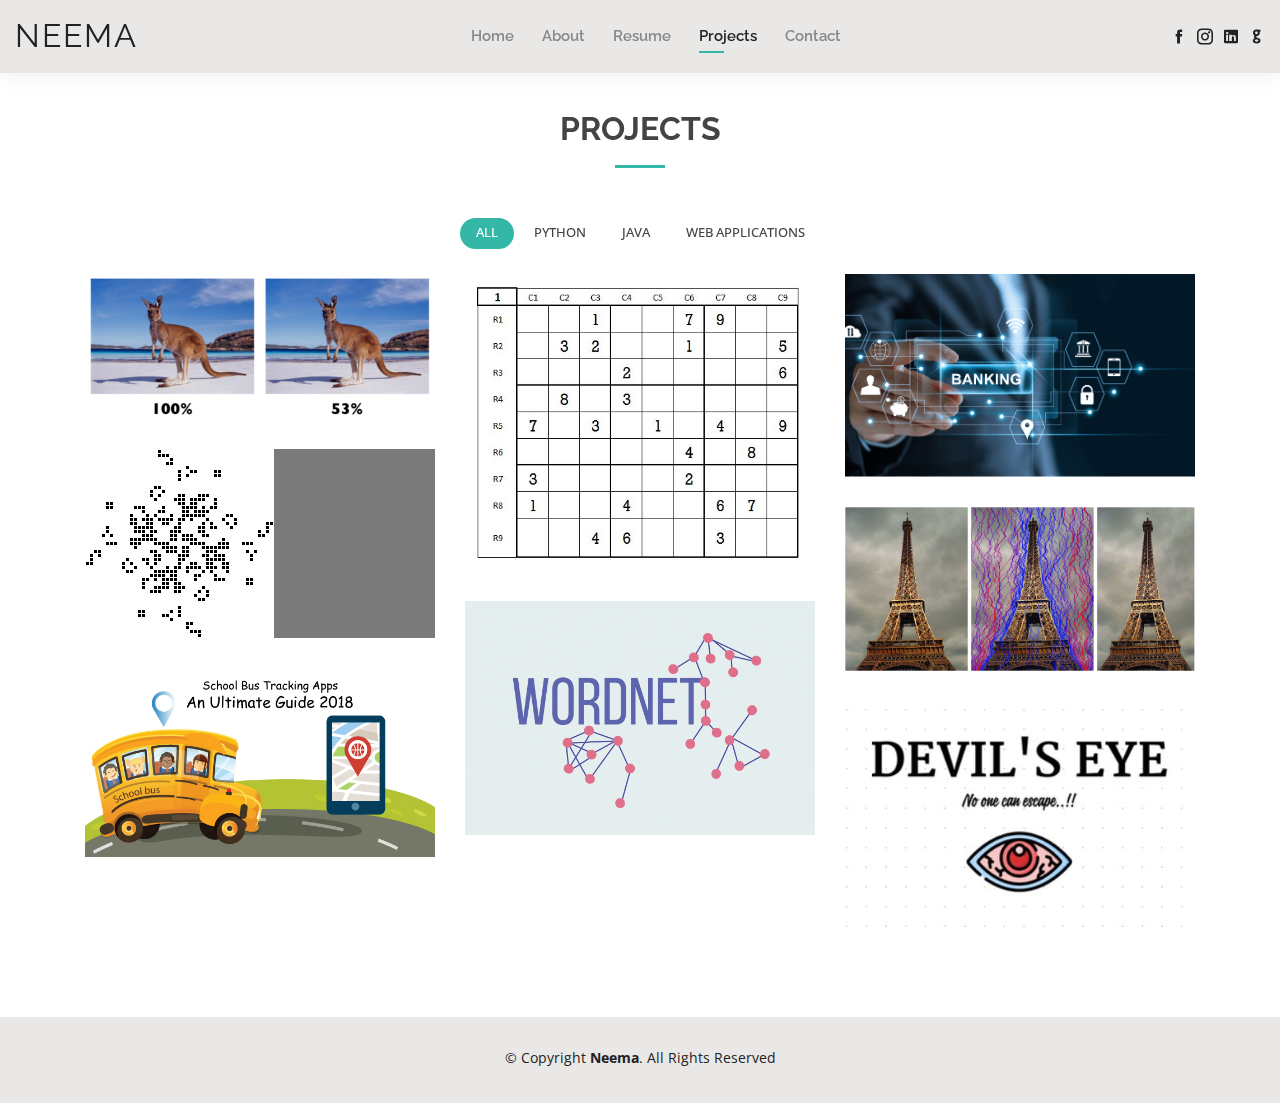
<file: projects.html>
<!DOCTYPE html>
<html lang="en">

<head>
  <meta charset="utf-8">
  <meta content="width=device-width, initial-scale=1.0" name="viewport">

  <title>Portfolio - NT</title>
  <meta content="" name="description">
  <meta content="" name="keywords">

  <!-- Favicons -->
  <link href="assets/img/favicon.png" rel="icon">
  <link href="assets/img/apple-touch-icon.png" rel="apple-touch-icon">

  <!-- Google Fonts -->
  <link href="https://fonts.googleapis.com/css?family=Open+Sans:300,300i,400,400i,600,600i,700,700i|Raleway:300,300i,400,400i,500,500i,600,600i,700,700i|Poppins:300,300i,400,400i,500,500i,600,600i,700,700i" rel="stylesheet">

  <!-- Vendor CSS Files -->
  <link href="assets/vendor/bootstrap/css/bootstrap.min.css" rel="stylesheet">
  <link href="assets/vendor/icofont/icofont.min.css" rel="stylesheet">
  <link href="assets/vendor/owl.carousel/assets/owl.carousel.min.css" rel="stylesheet">
  <link href="assets/vendor/boxicons/css/boxicons.min.css" rel="stylesheet">
  <link href="assets/vendor/venobox/venobox.css" rel="stylesheet">
  <link href="assets/vendor/aos/aos.css" rel="stylesheet">

  <!-- Template Main CSS File -->
  <link href="assets/css/style.css" rel="stylesheet">

  <!-- =======================================================
  * Template Name: Kelly - v2.1.1
  * Template URL: https://bootstrapmade.com/kelly-free-bootstrap-cv-resume-html-template/
  * Author: BootstrapMade.com
  * License: https://bootstrapmade.com/license/
  ======================================================== -->
</head>

<body>

  <!-- ======= Header ======= -->
  <header id="header" class="fixed-top">
    <div class="container-fluid d-flex justify-content-between align-items-center">

      <h1 class="logo"><a href="index.html">Neema</a></h1>
      <!-- Uncomment below if you prefer to use an image logo -->
      <!-- <a href="index.html" class="logo"><img src="assets/img/logo.png" alt="" class="img-fluid"></a>-->

      <nav class="nav-menu d-none d-lg-block">
        <ul>
          <li><a href="index.html">Home</a></li>
          <li><a href="about.html">About</a></li>
          <li><a href="resume.html">Resume</a></li>
          <li class="active"><a href="projects.html">Projects</a></li>
          <li><a href="contact.html">Contact</a></li>
        </ul>
      </nav><!-- .nav-menu -->

      <div class="header-social-links">
        <a href="https://www.facebook.com/neema.singh.140" class="facebook"><i class="icofont-facebook"></i></a>
        <a href="https://www.instagram.com/neema_thakur/" class="instagram"><i class="icofont-instagram"></i></a>
        <a href="https://www.linkedin.com/in/thakur-neema/" class="linkedin"><i class="icofont-linkedin"></i></i></a>
        <a href="https://github.com/thakurneema" class="github"><i class="icofont-github"></i></i></a>
      </div>

    </div>

  </header><!-- End Header -->

  <main id="main">

    <!-- ======= Portfolio Section ======= -->
    <section id="portfolio" class="portfolio">
      <div class="container" data-aos="fade-up">

        <div class="section-title">
          <h2>Projects</h2>
        </div>

        <div class="row" data-aos="fade-up" data-aos-delay="100">
          <div class="col-lg-12 d-flex justify-content-center">
            <ul id="portfolio-flters">
              <li data-filter="*" class="filter-active">All</li>
              <li data-filter=".filter-app">Python</li>
              <li data-filter=".filter-card">Java</li>
              <li data-filter=".filter-web">Web Applications</li>
            </ul>
          </div>
        </div>

        <div class="row portfolio-container" data-aos="fade-up" data-aos-delay="200">

          <div class="col-lg-4 col-md-6 portfolio-item filter-app">
            <div class="portfolio-wrap">
              <img src="assets/img/portfolio/3.png" class="img-fluid" alt="">
              <div class="portfolio-info">
                <h4>Image Compression</h4>
                <p>Python</p>
                <div class="portfolio-links">
                  <a href="assets/img/portfolio/3.png" data-gall="portfolioGallery" class="venobox" title="App 1"><i class="bx bx-plus"></i></a>
                  <a href="portfolio-details.html" data-gall="portfolioDetailsGallery" data-vbtype="iframe" class="venobox" title="Portfolio Details"><i class="bx bx-link"></i></a>
                </div>
              </div>
            </div>
          </div>

          <div class="col-lg-4 col-md-6 portfolio-item filter-app">
            <div class="portfolio-wrap">
              <img src="assets/img/portfolio/5.jpg" class="img-fluid" alt="">
              <div class="portfolio-info">
                <h4>Suduko</h4>
                <p>Python</p>
                <div class="portfolio-links">
                  <a href="assets/img/portfolio/5.jpg" data-gall="portfolioGallery" class="venobox" title="App 1"><i class="bx bx-plus"></i></a>
                  <a href="portfolio-details1.html" data-gall="portfolioDetailsGallery" data-vbtype="iframe" class="venobox" title="Portfolio Details"><i class="bx bx-link"></i></a>
                </div>
              </div>
            </div>
          </div>


          <div class="col-lg-4 col-md-6 portfolio-item filter-card">
            <div class="portfolio-wrap">
              <img src="assets/img/portfolio/bank.png" class="img-fluid" alt="">
              <div class="portfolio-info">
                <h4>Banking Applications</h4>
                <p>Java</p>
                <div class="portfolio-links">
                  <a href="assets/img/portfolio/bank.png" data-gall="portfolioGallery" class="venobox" title="Web 3"><i class="bx bx-plus"></i></a>
                  <a href="portfolio-details2.html" data-gall="portfolioDetailsGallery" data-vbtype="iframe" class="venobox" title="Portfolio Details"><i class="bx bx-link"></i></a>
                </div>
              </div>
            </div>
          </div>

          <div class="col-lg-4 col-md-6 portfolio-item filter-card">
            <div class="portfolio-wrap">
              <img src="assets/img/portfolio/convey.png" class="img-fluid" alt="">
              <div class="portfolio-info">
                <h4>Convey's Game of Life</h4>
                <p>Java</p>
                <div class="portfolio-links">
                  <a href="assets/img/portfolio/convey.png" data-gall="portfolioGallery" class="venobox" title="Web 3"><i class="bx bx-plus"></i></a>
                  <a href="portfolio-details3.html" data-gall="portfolioDetailsGallery" data-vbtype="iframe" class="venobox" title="Portfolio Details"><i class="bx bx-link"></i></a>
                </div>
              </div>
            </div>
          </div>

          <div class="col-lg-4 col-md-6 portfolio-item filter-card">
            <div class="portfolio-wrap">
              <img src="assets/img/portfolio/seam.png" class="img-fluid" alt="">
              <div class="portfolio-info">
                <h4>Seam Carving</h4>
                <p>Java</p>
                <div class="portfolio-links">
                  <a href="assets/img/portfolio/seam.png" data-gall="portfolioGallery" class="venobox" title="Web 3"><i class="bx bx-plus"></i></a>
                  <a href="portfolio-details4.html" data-gall="portfolioDetailsGallery" data-vbtype="iframe" class="venobox" title="Portfolio Details"><i class="bx bx-link"></i></a>
                </div>
              </div>
            </div>
          </div>

          <div class="col-lg-4 col-md-6 portfolio-item filter-card">
            <div class="portfolio-wrap">
              <img src="assets/img/portfolio/wordnet.png" class="img-fluid" alt="">
              <div class="portfolio-info">
                <h4>WordNet</h4>
                <p>Java</p>
                <div class="portfolio-links">
                  <a href="assets/img/portfolio/wordnet.png" data-gall="portfolioGallery" class="venobox" title="Web 3"><i class="bx bx-plus"></i></a>
                  <a href="portfolio-details5.html" data-gall="portfolioDetailsGallery" data-vbtype="iframe" class="venobox" title="Portfolio Details"><i class="bx bx-link"></i></a>
                </div>
              </div>
            </div>
          </div>

          <div class="col-lg-4 col-md-6 portfolio-item filter-web">
            <div class="portfolio-wrap">
              <img src="assets/img/portfolio/Bus.jpg" class="img-fluid" alt="">
              <div class="portfolio-info">
                <h4>Bus tracking Application</h4>
                <p>Web Applications</p>
                <div class="portfolio-links">
                  <a href="assets/img/portfolio/Bus.jpg" data-gall="portfolioGallery" class="venobox" title="App 3"><i class="bx bx-plus"></i></a>
                  <a href="portfolio-details6.html" data-gall="portfolioDetailsGallery" data-vbtype="iframe" class="venobox" title="Portfolio Details"><i class="bx bx-link"></i></a>
                </div>
              </div>
            </div>
          </div>

          <div class="col-lg-4 col-md-6 portfolio-item filter-web">
            <div class="portfolio-wrap">
              <img src="assets/img/portfolio/devil.JPG" class="img-fluid" alt="">
              <div class="portfolio-info">
                <h4>Devil's Eye Desktop Application</h4>
                <p>Web Applications</p>
                <div class="portfolio-links">
                  <a href="assets/img/portfolio/devil.JPG" data-gall="portfolioGallery" class="venobox" title="Web 3"><i class="bx bx-plus"></i></a>
                  <a href="portfolio-details7.html" data-gall="portfolioDetailsGallery" data-vbtype="iframe" class="venobox" title="Portfolio Details"><i class="bx bx-link"></i></a>
                </div>
              </div>
            </div>
          </div>

        </div>

      </div>
    </section><!-- End Portfolio Section -->

  </main><!-- End #main -->

  <!-- ======= Footer ======= -->
  <footer id="footer">
    <div class="container">
      <div class="copyright">
        &copy; Copyright <strong><span>Neema</span></strong>. All Rights Reserved
      </div>
      <div class="credits">
        <!-- All the links in the footer should remain intact. -->
        <!-- You can delete the links only if you purchased the pro version. -->
        <!-- Licensing information: https://bootstrapmade.com/license/ -->
        <!-- Purchase the pro version with working PHP/AJAX contact form: https://bootstrapmade.com/kelly-free-bootstrap-cv-resume-html-template/ -->
      </div>
    </div>
  </footer><!-- End  Footer -->

  <div id="preloader"></div>
  <a href="#" class="back-to-top"><i class="bx bx-up-arrow-alt"></i></a>

  <!-- Vendor JS Files -->
  <script src="assets/vendor/jquery/jquery.min.js"></script>
  <script src="assets/vendor/bootstrap/js/bootstrap.bundle.min.js"></script>
  <script src="assets/vendor/jquery.easing/jquery.easing.min.js"></script>
  <script src="assets/vendor/php-email-form/validate.js"></script>
  <script src="assets/vendor/waypoints/jquery.waypoints.min.js"></script>
  <script src="assets/vendor/counterup/counterup.min.js"></script>
  <script src="assets/vendor/owl.carousel/owl.carousel.min.js"></script>
  <script src="assets/vendor/isotope-layout/isotope.pkgd.min.js"></script>
  <script src="assets/vendor/venobox/venobox.min.js"></script>
  <script src="assets/vendor/aos/aos.js"></script>

  <!-- Template Main JS File -->
  <script src="assets/js/main.js"></script>

</body>

</html>
</file>
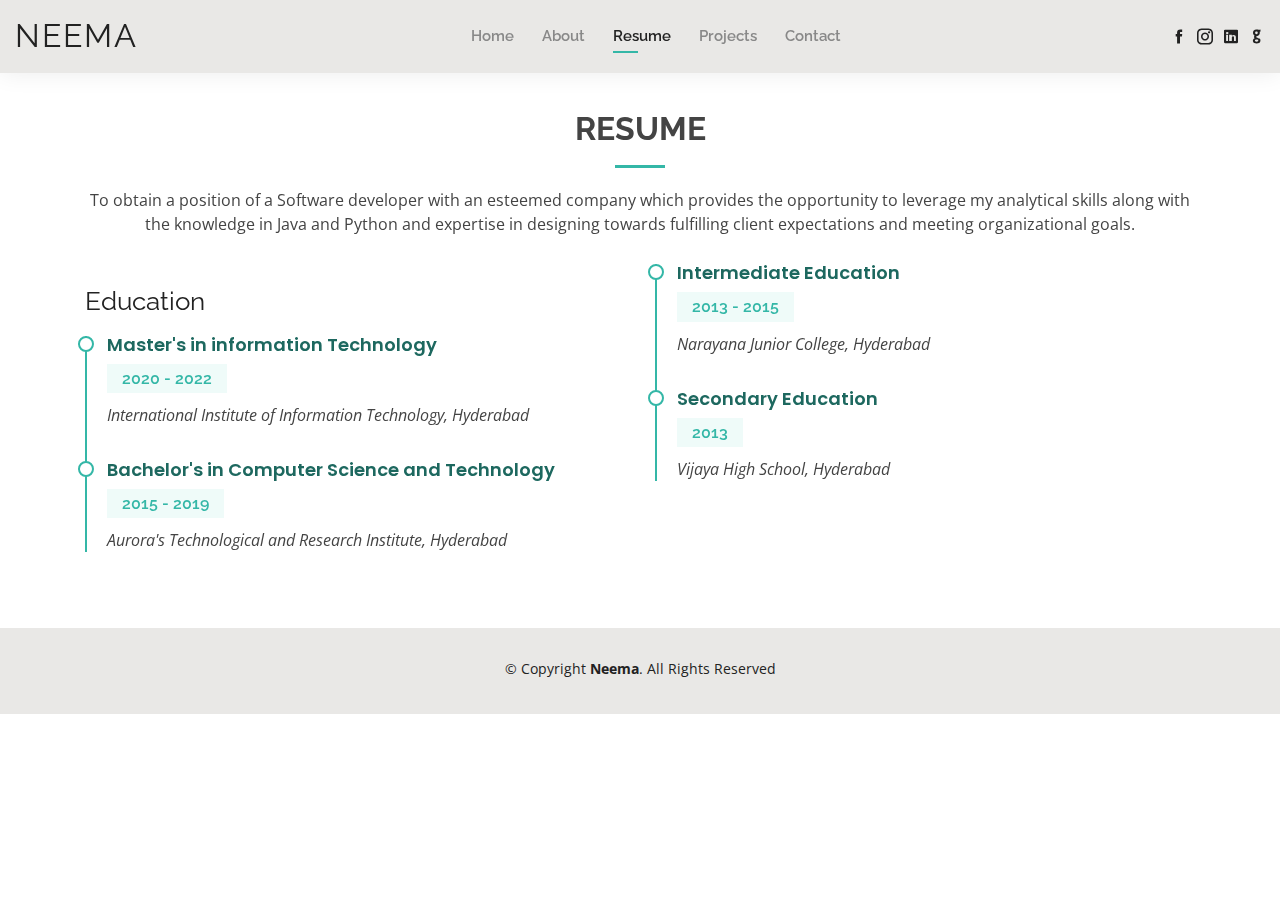
<file: resume.html>
<!DOCTYPE html>
<html lang="en">

<head>
  <meta charset="utf-8">
  <meta content="width=device-width, initial-scale=1.0" name="viewport">

  <title>Resume - NT</title>
  <meta content="" name="description">
  <meta content="" name="keywords">

  <!-- Favicons -->
  <link href="assets/img/favicon.png" rel="icon">
  <link href="assets/img/apple-touch-icon.png" rel="apple-touch-icon">

  <!-- Google Fonts -->
  <link href="https://fonts.googleapis.com/css?family=Open+Sans:300,300i,400,400i,600,600i,700,700i|Raleway:300,300i,400,400i,500,500i,600,600i,700,700i|Poppins:300,300i,400,400i,500,500i,600,600i,700,700i" rel="stylesheet">

  <!-- Vendor CSS Files -->
  <link href="assets/vendor/bootstrap/css/bootstrap.min.css" rel="stylesheet">
  <link href="assets/vendor/icofont/icofont.min.css" rel="stylesheet">
  <link href="assets/vendor/owl.carousel/assets/owl.carousel.min.css" rel="stylesheet">
  <link href="assets/vendor/boxicons/css/boxicons.min.css" rel="stylesheet">
  <link href="assets/vendor/venobox/venobox.css" rel="stylesheet">
  <link href="assets/vendor/aos/aos.css" rel="stylesheet">

  <!-- Template Main CSS File -->
  <link href="assets/css/style.css" rel="stylesheet">

  <!-- =======================================================
  * Template Name: Kelly - v2.1.1
  * Template URL: https://bootstrapmade.com/kelly-free-bootstrap-cv-resume-html-template/
  * Author: BootstrapMade.com
  * License: https://bootstrapmade.com/license/
  ======================================================== -->
</head>

<body>

  <!-- ======= Header ======= -->
  <header id="header" class="fixed-top">
    <div class="container-fluid d-flex justify-content-between align-items-center">

      <h1 class="logo"><a href="index.html">Neema</a></h1>
      <!-- Uncomment below if you prefer to use an image logo -->
      <!-- <a href="index.html" class="logo"><img src="assets/img/logo.png" alt="" class="img-fluid"></a>-->

      <nav class="nav-menu d-none d-lg-block">
        <ul>
          <li><a href="index.html">Home</a></li>
          <li><a href="about.html">About</a></li>
          <li class="active"><a href="resume.html">Resume</a></li>
          <li><a href="projects.html">Projects</a></li>
          <li><a href="contact.html">Contact</a></li>
        </ul>
      </nav><!-- .nav-menu -->

      <div class="header-social-links">
        <a href="https://www.facebook.com/neema.singh.140" class="facebook"><i class="icofont-facebook"></i></a>
        <a href="https://www.instagram.com/neema_thakur/" class="instagram"><i class="icofont-instagram"></i></a>
        <a href="https://www.linkedin.com/in/thakur-neema/" class="linkedin"><i class="icofont-linkedin"></i></i></a>
        <a href="https://github.com/thakurneema" class="github"><i class="icofont-github"></i></i></a>
      </div>

    </div>

  </header><!-- End Header -->

  <main id="main">

    <!-- ======= Resume Section ======= -->
    <section id="resume" class="resume">
      <div class="container" data-aos="fade-up">

        <div class="section-title">
          <h2>Resume</h2>
          <p>To obtain a position of a Software developer with an esteemed company which provides the
            opportunity to leverage my analytical skills along with the knowledge in Java and Python and
            expertise in designing towards fulfilling client expectations and meeting organizational goals.</p>
        </div>

        <div class="row">
          <div class="col-lg-6">
             <h3 class="resume-title">Education</h3>

            <div class="resume-item">
              <h4>Master's in information Technology</h4>
              <h5>2020 - 2022</h5>
              <p><em>International Institute of Information Technology, Hyderabad</em></p>
            </div>

            <div class="resume-item">
              <h4>Bachelor's in Computer Science and Technology</h4>
              <h5>2015 - 2019</h5>
              <p><em>Aurora's Technological and Research Institute, Hyderabad</em></p>
            </div>

            </div>
            <div class="col-lg-6">
            <div class="resume-item">
                <h4>Intermediate Education</h4>
                <h5>2013 - 2015</h5>
                <p><em>Narayana Junior College, Hyderabad</em></p>
            </div>
            <div class="resume-item">
              <h4>Secondary Education</h4>
              <h5>2013</h5>
              <p><em>Vijaya High School, Hyderabad</em></p>
            </div>
            </div>
          
          </div>
        </div>
      </div>
    </section><!-- End Resume Section -->

  </main><!-- End #main -->

  <!-- ======= Footer ======= -->
  <footer id="footer">
    <div class="container">
      <div class="copyright">
        &copy; Copyright <strong><span>Neema</span></strong>. All Rights Reserved
      </div>
      <div class="credits">
        <!-- All the links in the footer should remain intact. -->
        <!-- You can delete the links only if you purchased the pro version. -->
        <!-- Licensing information: https://bootstrapmade.com/license/ -->
        <!-- Purchase the pro version with working PHP/AJAX contact form: https://bootstrapmade.com/kelly-free-bootstrap-cv-resume-html-template/ -->
      </div>
    </div>
  </footer><!-- End  Footer -->

  <div id="preloader"></div>
  <a href="#" class="back-to-top"><i class="bx bx-up-arrow-alt"></i></a>

  <!-- Vendor JS Files -->
  <script src="assets/vendor/jquery/jquery.min.js"></script>
  <script src="assets/vendor/bootstrap/js/bootstrap.bundle.min.js"></script>
  <script src="assets/vendor/jquery.easing/jquery.easing.min.js"></script>
  <script src="assets/vendor/php-email-form/validate.js"></script>
  <script src="assets/vendor/waypoints/jquery.waypoints.min.js"></script>
  <script src="assets/vendor/counterup/counterup.min.js"></script>
  <script src="assets/vendor/owl.carousel/owl.carousel.min.js"></script>
  <script src="assets/vendor/isotope-layout/isotope.pkgd.min.js"></script>
  <script src="assets/vendor/venobox/venobox.min.js"></script>
  <script src="assets/vendor/aos/aos.js"></script>

  <!-- Template Main JS File -->
  <script src="assets/js/main.js"></script>

</body>

</html>
</file>
<file: assets/vendor/venobox/venobox.css>
/* ------ venobox.css --------*/
.vbox-overlay *, .vbox-overlay *:before, .vbox-overlay *:after{
    -webkit-backface-visibility: hidden;
    -webkit-box-sizing:border-box;
    -moz-box-sizing:border-box;
    box-sizing:border-box;
}
.vbox-overlay * { 
    -webkit-backface-visibility: visible;
    backface-visibility: visible;
}
.vbox-overlay{
    display: -webkit-flex;
    display: flex;
    -webkit-flex-direction: column;
    flex-direction: column;
    -webkit-justify-content: center;
    justify-content: center;
    -webkit-align-items: center;
    align-items: center;
    position: fixed;
    left: 0;
    top: 0;
    bottom: 0;
    right: 0;
    z-index: 999999;
}

/* ----- navigation ----- */
.vbox-title{
    width: 100%;
    height: 40px;
    float: left;
    text-align: center;
    line-height: 28px;
    font-size: 12px;
    padding: 6px 50px;
    overflow: hidden;
    position: fixed;
    display: none;
    left: 0;
    z-index: 89;
}
.vbox-close{
    cursor: pointer;
    position: fixed;
    top: -1px;
    right: 0;
    width: 50px;
    height: 40px;
    padding: 6px;
    display: block;
    background-position:10px center;
    overflow: hidden;
    font-size: 24px;
    line-height: 1;
    text-align: center;
    z-index: 99;
}
.vbox-left{
    cursor: pointer;
    position: fixed;
    left: 0;
    height: 40px;
    overflow: hidden;
    line-height: 28px;
    font-size: 12px;
    z-index: 99;
    display: flex;
    align-items:center;
}
.vbox-num{
    display: inline-block;
    margin: 6px 0 6px 15px;
}
/* ----- Social share ----- */
.vbox-share{
    line-height: 28px;
    font-size: 12px;
    overflow: hidden;
    position: fixed;
    left: 0;
    z-index: 98;
    display: flex;
    align-items:center;
    justify-content: center;
    width: 100%;
    text-align: center;
}
.vbox-share svg{
    max-height: 28px;
    width: 28px;
    z-index: 10;
    margin-left: 12px;
    margin-top: 6px;
    margin-bottom: 6px;
    vertical-align: middle;
}


/* ----- navigation ARROWS ----- */
.vbox-next, .vbox-prev{
    position: fixed;
    top: 50%;
    margin-top: -15px;
    overflow: hidden;
    cursor: pointer;
    display: block;
    width: 45px;
    height: 45px;
    z-index: 99;
}
.vbox-next span, .vbox-prev span{
    position: relative;
    width: 20px;
    height: 20px;
    border: 2px solid transparent;
    border-top-color: #B6B6B6;
    border-right-color: #B6B6B6;
    text-indent: -100px;
    position: absolute;
    top: 8px;
    display: block;
}
.vbox-prev{
    left: 15px;
}
.vbox-next{
    right: 15px;
}
.vbox-prev span{
    left: 10px;
    -ms-transform: rotate(-135deg);
    -webkit-transform: rotate(-135deg);
    transform: rotate(-135deg);
}
.vbox-next span{
    -ms-transform: rotate(45deg);
    -webkit-transform: rotate(45deg);
    transform: rotate(45deg);
    right: 10px;
}
/* ------- inline window ------ */
.vbox-inline{
    width: 420px;
    height: 315px;
    height: 70vh;
    padding: 10px;
    background: #fff;
    margin: 0 auto;
    overflow: auto;
    text-align: left;
}
/* ------- Video & iFrames window ------ */
.venoframe{
    max-width: 100%;
    width: 100%;
    border: none;
    width: 100%;
    height: 260px;
    height: 70vh;
}
.venoframe.vbvid{
    height: 260px;
}
@media (min-width: 768px) {
    .venoframe, .vbox-inline{
        width: 90%;
        height: 360px;
        height: 70vh;
    }
    .venoframe.vbvid{
        width: 640px;
        height: 360px;
    }
}
@media (min-width: 992px) {
    .venoframe, .vbox-inline{
        max-width: 1200px;
        width: 80%;
        height: 540px;
        height: 70vh;
    }
    .venoframe.vbvid{
        width: 960px;
        height: 540px;
    }
}
/* 
Please do NOT edit this part! 
or at least read this note: http://i.imgur.com/7C0ws9e.gif
*/
.vbox-open{
    overflow: hidden;
}
.vbox-container{
    position: absolute;
    left: 0;
    right: 0;
    top: 0;
    bottom: 0;
    overflow-x: hidden;
    overflow-y: scroll;
    overflow-scrolling: touch;
    -webkit-overflow-scrolling: touch;
    z-index: 20;
    max-height: 100%;

}

.vbox-content{
    text-align: center;
    float: left;
    width: 100%;
    position: relative;
    overflow: hidden;
    padding: 20px 4%;
}
.vbox-container img{
    max-width: 100%;
    height: auto;
}
.vbox-figlio{
    box-shadow: 0 0 12px rgba(0,0,0,0.19), 0 6px 6px rgba(0,0,0,0.23);
    max-width: 100%;
    text-align: initial;
}
img.vbox-figlio{
    -webkit-user-select: none;
-khtml-user-select: none;
-moz-user-select: none;
-o-user-select: none;
user-select: none;
}
.vbox-content.swipe-left{
    margin-left: -200px !important;
}
.vbox-content.swipe-right{
    margin-left: 200px !important;
}
.vbox-animated{
    webkit-transition: margin 300ms ease-out;
    transition: margin 300ms ease-out;
}

/* ---------- preloader ----------
 * SPINKIT 
 * http://tobiasahlin.com/spinkit/
-------------------------------- */
.sk-double-bounce,.sk-rotating-plane{width:40px;height:40px;margin:40px auto}.sk-rotating-plane{background-color:#333;-webkit-animation:sk-rotatePlane 1.2s infinite ease-in-out;animation:sk-rotatePlane 1.2s infinite ease-in-out}@-webkit-keyframes sk-rotatePlane{0%{-webkit-transform:perspective(120px) rotateX(0) rotateY(0);transform:perspective(120px) rotateX(0) rotateY(0)}50%{-webkit-transform:perspective(120px) rotateX(-180.1deg) rotateY(0);transform:perspective(120px) rotateX(-180.1deg) rotateY(0)}100%{-webkit-transform:perspective(120px) rotateX(-180deg) rotateY(-179.9deg);transform:perspective(120px) rotateX(-180deg) rotateY(-179.9deg)}}@keyframes sk-rotatePlane{0%{-webkit-transform:perspective(120px) rotateX(0) rotateY(0);transform:perspective(120px) rotateX(0) rotateY(0)}50%{-webkit-transform:perspective(120px) rotateX(-180.1deg) rotateY(0);transform:perspective(120px) rotateX(-180.1deg) rotateY(0)}100%{-webkit-transform:perspective(120px) rotateX(-180deg) rotateY(-179.9deg);transform:perspective(120px) rotateX(-180deg) rotateY(-179.9deg)}}.sk-double-bounce{position:relative}.sk-double-bounce .sk-child{width:100%;height:100%;border-radius:50%;background-color:#333;opacity:.6;position:absolute;top:0;left:0;-webkit-animation:sk-doubleBounce 2s infinite ease-in-out;animation:sk-doubleBounce 2s infinite ease-in-out}.sk-chasing-dots .sk-child,.sk-spinner-pulse,.sk-three-bounce .sk-child{background-color:#333;border-radius:100%}.sk-double-bounce .sk-double-bounce2{-webkit-animation-delay:-1s;animation-delay:-1s}@-webkit-keyframes sk-doubleBounce{0%,100%{-webkit-transform:scale(0);transform:scale(0)}50%{-webkit-transform:scale(1);transform:scale(1)}}@keyframes sk-doubleBounce{0%,100%{-webkit-transform:scale(0);transform:scale(0)}50%{-webkit-transform:scale(1);transform:scale(1)}}.sk-wave{margin:40px auto;width:50px;height:40px;text-align:center;font-size:10px}.sk-wave .sk-rect{background-color:#333;height:100%;width:6px;display:inline-block;-webkit-animation:sk-waveStretchDelay 1.2s infinite ease-in-out;animation:sk-waveStretchDelay 1.2s infinite ease-in-out}.sk-wave .sk-rect1{-webkit-animation-delay:-1.2s;animation-delay:-1.2s}.sk-wave .sk-rect2{-webkit-animation-delay:-1.1s;animation-delay:-1.1s}.sk-wave .sk-rect3{-webkit-animation-delay:-1s;animation-delay:-1s}.sk-wave .sk-rect4{-webkit-animation-delay:-.9s;animation-delay:-.9s}.sk-wave .sk-rect5{-webkit-animation-delay:-.8s;animation-delay:-.8s}@-webkit-keyframes sk-waveStretchDelay{0%,100%,40%{-webkit-transform:scaleY(.4);transform:scaleY(.4)}20%{-webkit-transform:scaleY(1);transform:scaleY(1)}}@keyframes sk-waveStretchDelay{0%,100%,40%{-webkit-transform:scaleY(.4);transform:scaleY(.4)}20%{-webkit-transform:scaleY(1);transform:scaleY(1)}}.sk-wandering-cubes{margin:40px auto;width:40px;height:40px;position:relative}.sk-wandering-cubes .sk-cube{background-color:#333;width:10px;height:10px;position:absolute;top:0;left:0;-webkit-animation:sk-wanderingCube 1.8s ease-in-out -1.8s infinite both;animation:sk-wanderingCube 1.8s ease-in-out -1.8s infinite both}.sk-chasing-dots,.sk-spinner-pulse{width:40px;height:40px;margin:40px auto}.sk-wandering-cubes .sk-cube2{-webkit-animation-delay:-.9s;animation-delay:-.9s}@-webkit-keyframes sk-wanderingCube{0%{-webkit-transform:rotate(0);transform:rotate(0)}25%{-webkit-transform:translateX(30px) rotate(-90deg) scale(.5);transform:translateX(30px) rotate(-90deg) scale(.5)}50%{-webkit-transform:translateX(30px) translateY(30px) rotate(-179deg);transform:translateX(30px) translateY(30px) rotate(-179deg)}50.1%{-webkit-transform:translateX(30px) translateY(30px) rotate(-180deg);transform:translateX(30px) translateY(30px) rotate(-180deg)}75%{-webkit-transform:translateX(0) translateY(30px) rotate(-270deg) scale(.5);transform:translateX(0) translateY(30px) rotate(-270deg) scale(.5)}100%{-webkit-transform:rotate(-360deg);transform:rotate(-360deg)}}@keyframes sk-wanderingCube{0%{-webkit-transform:rotate(0);transform:rotate(0)}25%{-webkit-transform:translateX(30px) rotate(-90deg) scale(.5);transform:translateX(30px) rotate(-90deg) scale(.5)}50%{-webkit-transform:translateX(30px) translateY(30px) rotate(-179deg);transform:translateX(30px) translateY(30px) rotate(-179deg)}50.1%{-webkit-transform:translateX(30px) translateY(30px) rotate(-180deg);transform:translateX(30px) translateY(30px) rotate(-180deg)}75%{-webkit-transform:translateX(0) translateY(30px) rotate(-270deg) scale(.5);transform:translateX(0) translateY(30px) rotate(-270deg) scale(.5)}100%{-webkit-transform:rotate(-360deg);transform:rotate(-360deg)}}.sk-spinner-pulse{-webkit-animation:sk-pulseScaleOut 1s infinite ease-in-out;animation:sk-pulseScaleOut 1s infinite ease-in-out}@-webkit-keyframes sk-pulseScaleOut{0%{-webkit-transform:scale(0);transform:scale(0)}100%{-webkit-transform:scale(1);transform:scale(1);opacity:0}}@keyframes sk-pulseScaleOut{0%{-webkit-transform:scale(0);transform:scale(0)}100%{-webkit-transform:scale(1);transform:scale(1);opacity:0}}.sk-chasing-dots{position:relative;text-align:center;-webkit-animation:sk-chasingDotsRotate 2s infinite linear;animation:sk-chasingDotsRotate 2s infinite linear}.sk-chasing-dots .sk-child{width:60%;height:60%;display:inline-block;position:absolute;top:0;-webkit-animation:sk-chasingDotsBounce 2s infinite ease-in-out;animation:sk-chasingDotsBounce 2s infinite ease-in-out}.sk-chasing-dots .sk-dot2{top:auto;bottom:0;-webkit-animation-delay:-1s;animation-delay:-1s}@-webkit-keyframes sk-chasingDotsRotate{100%{-webkit-transform:rotate(360deg);transform:rotate(360deg)}}@keyframes sk-chasingDotsRotate{100%{-webkit-transform:rotate(360deg);transform:rotate(360deg)}}@-webkit-keyframes sk-chasingDotsBounce{0%,100%{-webkit-transform:scale(0);transform:scale(0)}50%{-webkit-transform:scale(1);transform:scale(1)}}@keyframes sk-chasingDotsBounce{0%,100%{-webkit-transform:scale(0);transform:scale(0)}50%{-webkit-transform:scale(1);transform:scale(1)}}.sk-three-bounce{margin:40px auto;width:80px;text-align:center}.sk-three-bounce .sk-child{width:20px;height:20px;display:inline-block;-webkit-animation:sk-three-bounce 1.4s ease-in-out 0s infinite both;animation:sk-three-bounce 1.4s ease-in-out 0s infinite both}.sk-circle .sk-child:before,.sk-fading-circle .sk-circle:before{display:block;border-radius:100%;content:'';background-color:#333}.sk-three-bounce .sk-bounce1{-webkit-animation-delay:-.32s;animation-delay:-.32s}.sk-three-bounce .sk-bounce2{-webkit-animation-delay:-.16s;animation-delay:-.16s}@-webkit-keyframes sk-three-bounce{0%,100%,80%{-webkit-transform:scale(0);transform:scale(0)}40%{-webkit-transform:scale(1);transform:scale(1)}}@keyframes sk-three-bounce{0%,100%,80%{-webkit-transform:scale(0);transform:scale(0)}40%{-webkit-transform:scale(1);transform:scale(1)}}.sk-circle{margin:40px auto;width:40px;height:40px;position:relative}.sk-circle .sk-child{width:100%;height:100%;position:absolute;left:0;top:0}.sk-circle .sk-child:before{margin:0 auto;width:15%;height:15%;-webkit-animation:sk-circleBounceDelay 1.2s infinite ease-in-out both;animation:sk-circleBounceDelay 1.2s infinite ease-in-out both}.sk-circle .sk-circle2{-webkit-transform:rotate(30deg);-ms-transform:rotate(30deg);transform:rotate(30deg)}.sk-circle .sk-circle3{-webkit-transform:rotate(60deg);-ms-transform:rotate(60deg);transform:rotate(60deg)}.sk-circle .sk-circle4{-webkit-transform:rotate(90deg);-ms-transform:rotate(90deg);transform:rotate(90deg)}.sk-circle .sk-circle5{-webkit-transform:rotate(120deg);-ms-transform:rotate(120deg);transform:rotate(120deg)}.sk-circle .sk-circle6{-webkit-transform:rotate(150deg);-ms-transform:rotate(150deg);transform:rotate(150deg)}.sk-circle .sk-circle7{-webkit-transform:rotate(180deg);-ms-transform:rotate(180deg);transform:rotate(180deg)}.sk-circle .sk-circle8{-webkit-transform:rotate(210deg);-ms-transform:rotate(210deg);transform:rotate(210deg)}.sk-circle .sk-circle9{-webkit-transform:rotate(240deg);-ms-transform:rotate(240deg);transform:rotate(240deg)}.sk-circle .sk-circle10{-webkit-transform:rotate(270deg);-ms-transform:rotate(270deg);transform:rotate(270deg)}.sk-circle .sk-circle11{-webkit-transform:rotate(300deg);-ms-transform:rotate(300deg);transform:rotate(300deg)}.sk-circle .sk-circle12{-webkit-transform:rotate(330deg);-ms-transform:rotate(330deg);transform:rotate(330deg)}.sk-circle .sk-circle2:before{-webkit-animation-delay:-1.1s;animation-delay:-1.1s}.sk-circle .sk-circle3:before{-webkit-animation-delay:-1s;animation-delay:-1s}.sk-circle .sk-circle4:before{-webkit-animation-delay:-.9s;animation-delay:-.9s}.sk-circle .sk-circle5:before{-webkit-animation-delay:-.8s;animation-delay:-.8s}.sk-circle .sk-circle6:before{-webkit-animation-delay:-.7s;animation-delay:-.7s}.sk-circle .sk-circle7:before{-webkit-animation-delay:-.6s;animation-delay:-.6s}.sk-circle .sk-circle8:before{-webkit-animation-delay:-.5s;animation-delay:-.5s}.sk-circle .sk-circle9:before{-webkit-animation-delay:-.4s;animation-delay:-.4s}.sk-circle .sk-circle10:before{-webkit-animation-delay:-.3s;animation-delay:-.3s}.sk-circle .sk-circle11:before{-webkit-animation-delay:-.2s;animation-delay:-.2s}.sk-circle .sk-circle12:before{-webkit-animation-delay:-.1s;animation-delay:-.1s}@-webkit-keyframes sk-circleBounceDelay{0%,100%,80%{-webkit-transform:scale(0);transform:scale(0)}40%{-webkit-transform:scale(1);transform:scale(1)}}@keyframes sk-circleBounceDelay{0%,100%,80%{-webkit-transform:scale(0);transform:scale(0)}40%{-webkit-transform:scale(1);transform:scale(1)}}.sk-cube-grid{width:40px;height:40px;margin:40px auto}.sk-cube-grid .sk-cube{width:33.33%;height:33.33%;background-color:#333;float:left;-webkit-animation:sk-cubeGridScaleDelay 1.3s infinite ease-in-out;animation:sk-cubeGridScaleDelay 1.3s infinite ease-in-out}.sk-cube-grid .sk-cube1{-webkit-animation-delay:.2s;animation-delay:.2s}.sk-cube-grid .sk-cube2{-webkit-animation-delay:.3s;animation-delay:.3s}.sk-cube-grid .sk-cube3{-webkit-animation-delay:.4s;animation-delay:.4s}.sk-cube-grid .sk-cube4{-webkit-animation-delay:.1s;animation-delay:.1s}.sk-cube-grid .sk-cube5{-webkit-animation-delay:.2s;animation-delay:.2s}.sk-cube-grid .sk-cube6{-webkit-animation-delay:.3s;animation-delay:.3s}.sk-cube-grid .sk-cube7{-webkit-animation-delay:0ms;animation-delay:0ms}.sk-cube-grid .sk-cube8{-webkit-animation-delay:.1s;animation-delay:.1s}.sk-cube-grid .sk-cube9{-webkit-animation-delay:.2s;animation-delay:.2s}@-webkit-keyframes sk-cubeGridScaleDelay{0%,100%,70%{-webkit-transform:scale3D(1,1,1);transform:scale3D(1,1,1)}35%{-webkit-transform:scale3D(0,0,1);transform:scale3D(0,0,1)}}@keyframes sk-cubeGridScaleDelay{0%,100%,70%{-webkit-transform:scale3D(1,1,1);transform:scale3D(1,1,1)}35%{-webkit-transform:scale3D(0,0,1);transform:scale3D(0,0,1)}}.sk-fading-circle{margin:40px auto;width:40px;height:40px;position:relative}.sk-fading-circle .sk-circle{width:100%;height:100%;position:absolute;left:0;top:0}.sk-fading-circle .sk-circle:before{margin:0 auto;width:15%;height:15%;-webkit-animation:sk-circleFadeDelay 1.2s infinite ease-in-out both;animation:sk-circleFadeDelay 1.2s infinite ease-in-out both}.sk-fading-circle .sk-circle2{-webkit-transform:rotate(30deg);-ms-transform:rotate(30deg);transform:rotate(30deg)}.sk-fading-circle .sk-circle3{-webkit-transform:rotate(60deg);-ms-transform:rotate(60deg);transform:rotate(60deg)}.sk-fading-circle .sk-circle4{-webkit-transform:rotate(90deg);-ms-transform:rotate(90deg);transform:rotate(90deg)}.sk-fading-circle .sk-circle5{-webkit-transform:rotate(120deg);-ms-transform:rotate(120deg);transform:rotate(120deg)}.sk-fading-circle .sk-circle6{-webkit-transform:rotate(150deg);-ms-transform:rotate(150deg);transform:rotate(150deg)}.sk-fading-circle .sk-circle7{-webkit-transform:rotate(180deg);-ms-transform:rotate(180deg);transform:rotate(180deg)}.sk-fading-circle .sk-circle8{-webkit-transform:rotate(210deg);-ms-transform:rotate(210deg);transform:rotate(210deg)}.sk-fading-circle .sk-circle9{-webkit-transform:rotate(240deg);-ms-transform:rotate(240deg);transform:rotate(240deg)}.sk-fading-circle .sk-circle10{-webkit-transform:rotate(270deg);-ms-transform:rotate(270deg);transform:rotate(270deg)}.sk-fading-circle .sk-circle11{-webkit-transform:rotate(300deg);-ms-transform:rotate(300deg);transform:rotate(300deg)}.sk-fading-circle .sk-circle12{-webkit-transform:rotate(330deg);-ms-transform:rotate(330deg);transform:rotate(330deg)}.sk-fading-circle .sk-circle2:before{-webkit-animation-delay:-1.1s;animation-delay:-1.1s}.sk-fading-circle .sk-circle3:before{-webkit-animation-delay:-1s;animation-delay:-1s}.sk-fading-circle .sk-circle4:before{-webkit-animation-delay:-.9s;animation-delay:-.9s}.sk-fading-circle .sk-circle5:before{-webkit-animation-delay:-.8s;animation-delay:-.8s}.sk-fading-circle .sk-circle6:before{-webkit-animation-delay:-.7s;animation-delay:-.7s}.sk-fading-circle .sk-circle7:before{-webkit-animation-delay:-.6s;animation-delay:-.6s}.sk-fading-circle .sk-circle8:before{-webkit-animation-delay:-.5s;animation-delay:-.5s}.sk-fading-circle .sk-circle9:before{-webkit-animation-delay:-.4s;animation-delay:-.4s}.sk-fading-circle .sk-circle10:before{-webkit-animation-delay:-.3s;animation-delay:-.3s}.sk-fading-circle .sk-circle11:before{-webkit-animation-delay:-.2s;animation-delay:-.2s}.sk-fading-circle .sk-circle12:before{-webkit-animation-delay:-.1s;animation-delay:-.1s}@-webkit-keyframes sk-circleFadeDelay{0%,100%,39%{opacity:0}40%{opacity:1}}@keyframes sk-circleFadeDelay{0%,100%,39%{opacity:0}40%{opacity:1}}.sk-folding-cube{margin:40px auto;width:40px;height:40px;position:relative;-webkit-transform:rotateZ(45deg);transform:rotateZ(45deg)}.sk-folding-cube .sk-cube{float:left;width:50%;height:50%;position:relative;-webkit-transform:scale(1.1);-ms-transform:scale(1.1);transform:scale(1.1)}.sk-folding-cube .sk-cube:before{content:'';position:absolute;top:0;left:0;width:100%;height:100%;background-color:#333;-webkit-animation:sk-foldCubeAngle 2.4s infinite linear both;animation:sk-foldCubeAngle 2.4s infinite linear both;-webkit-transform-origin:100% 100%;-ms-transform-origin:100% 100%;transform-origin:100% 100%}.sk-folding-cube .sk-cube2{-webkit-transform:scale(1.1) rotateZ(90deg);transform:scale(1.1) rotateZ(90deg)}.sk-folding-cube .sk-cube3{-webkit-transform:scale(1.1) rotateZ(180deg);transform:scale(1.1) rotateZ(180deg)}.sk-folding-cube .sk-cube4{-webkit-transform:scale(1.1) rotateZ(270deg);transform:scale(1.1) rotateZ(270deg)}.sk-folding-cube .sk-cube2:before{-webkit-animation-delay:.3s;animation-delay:.3s}.sk-folding-cube .sk-cube3:before{-webkit-animation-delay:.6s;animation-delay:.6s}.sk-folding-cube .sk-cube4:before{-webkit-animation-delay:.9s;animation-delay:.9s}@-webkit-keyframes sk-foldCubeAngle{0%,10%{-webkit-transform:perspective(140px) rotateX(-180deg);transform:perspective(140px) rotateX(-180deg);opacity:0}25%,75%{-webkit-transform:perspective(140px) rotateX(0);transform:perspective(140px) rotateX(0);opacity:1}100%,90%{-webkit-transform:perspective(140px) rotateY(180deg);transform:perspective(140px) rotateY(180deg);opacity:0}}@keyframes sk-foldCubeAngle{0%,10%{-webkit-transform:perspective(140px) rotateX(-180deg);transform:perspective(140px) rotateX(-180deg);opacity:0}25%,75%{-webkit-transform:perspective(140px) rotateX(0);transform:perspective(140px) rotateX(0);opacity:1}100%,90%{-webkit-transform:perspective(140px) rotateY(180deg);transform:perspective(140px) rotateY(180deg);opacity:0}}
</file>
<file: assets/css/style.css>
/**
* Template Name: Kelly - v2.1.1
* Template URL: https://bootstrapmade.com/kelly-free-bootstrap-cv-resume-html-template/
* Author: BootstrapMade.com
* License: https://bootstrapmade.com/license/
*/

/*--------------------------------------------------------------
# General
--------------------------------------------------------------*/
body {
  font-family: "Open Sans", sans-serif;
  color: #444444;
}

a {
  color: #34b7a7;
}

a:hover {
  color: #51cdbe;
  text-decoration: none;
}

h1, h2, h3, h4, h5, h6 {
  font-family: "Raleway", sans-serif;
}

#main {
  margin-top: 50px;
}

@media (max-width: 992px) {
  #main {
    margin-top: 30px;
  }
}

/*--------------------------------------------------------------
# Preloader
--------------------------------------------------------------*/
#preloader {
  position: fixed;
  top: 0;
  left: 0;
  right: 0;
  bottom: 0;
  z-index: 9999;
  overflow: hidden;
  background: #fff;
}

#preloader:before {
  content: "";
  position: fixed;
  top: calc(50% - 30px);
  left: calc(50% - 30px);
  border: 6px solid #34b7a7;
  border-top-color: #dcf5f2;
  border-radius: 50%;
  width: 60px;
  height: 60px;
  -webkit-animation: animate-preloader 1s linear infinite;
  animation: animate-preloader 1s linear infinite;
}

@-webkit-keyframes animate-preloader {
  0% {
    transform: rotate(0deg);
  }
  100% {
    transform: rotate(360deg);
  }
}

@keyframes animate-preloader {
  0% {
    transform: rotate(0deg);
  }
  100% {
    transform: rotate(360deg);
  }
}

/*--------------------------------------------------------------
# Back to top button
--------------------------------------------------------------*/
.back-to-top {
  position: fixed;
  display: none;
  right: 15px;
  bottom: 15px;
  z-index: 99999;
}

.back-to-top i {
  display: flex;
  align-items: center;
  justify-content: center;
  font-size: 24px;
  width: 40px;
  height: 40px;
  border-radius: 50px;
  background: #34b7a7;
  color: #fff;
  transition: all 0.4s;
}

.back-to-top i:hover {
  background: #3dc8b7;
  color: #fff;
}

/*--------------------------------------------------------------
# Header
--------------------------------------------------------------*/
#header {
  background: #e9e8e6;
  box-shadow: 0px 0px 25px 0 rgba(0, 0, 0, 0.08);
  z-index: 997;
  padding: 15px 0;
}

#header .logo {
  font-size: 32px;
  margin: 0;
  padding: 0;
  line-height: 1;
  font-weight: 400;
  letter-spacing: 2px;
  text-transform: uppercase;
}

#header .logo a {
  color: #222222;
}

#header .logo img {
  max-height: 40px;
}

@media (max-width: 992px) {
  #header .logo {
    font-size: 28px;
  }
}

/*--------------------------------------------------------------
# Navigation Menu
--------------------------------------------------------------*/
/* Desktop Navigation */
.nav-menu ul {
  margin: 0;
  padding: 0;
  list-style: none;
}

.nav-menu > ul {
  display: flex;
}

.nav-menu > ul > li {
  position: relative;
  white-space: nowrap;
  padding: 10px 0 10px 28px;
}

.nav-menu a {
  display: block;
  position: relative;
  color: #888888;
  transition: 0.3s;
  font-size: 15px;
  font-family: "Raleway", sans-serif;
  font-weight: 600;
}

.nav-menu > ul > li > a:before {
  content: "";
  position: absolute;
  width: 0;
  height: 2px;
  bottom: -5px;
  left: 0;
  background-color: #34b7a7;
  visibility: hidden;
  width: 0px;
  transition: all 0.3s ease-in-out 0s;
}

.nav-menu a:hover:before, .nav-menu li:hover > a:before, .nav-menu .active > a:before {
  visibility: visible;
  width: 25px;
}

.nav-menu a:hover, .nav-menu .active > a, .nav-menu li:hover > a {
  color: #222222;
}

.nav-menu .drop-down ul {
  display: block;
  position: absolute;
  left: 28px;
  top: calc(100% + 30px);
  z-index: 99;
  opacity: 0;
  visibility: hidden;
  padding: 10px 0;
  background: #fff;
  box-shadow: 0px 0px 30px rgba(127, 137, 161, 0.25);
  transition: 0.3s;
}

.nav-menu .drop-down:hover > ul {
  opacity: 1;
  top: 100%;
  visibility: visible;
}

.nav-menu .drop-down li {
  min-width: 180px;
  position: relative;
}

.nav-menu .drop-down ul a {
  padding: 10px 20px;
  font-size: 14px;
  font-weight: 500;
  text-transform: none;
  color: #222222;
}

.nav-menu .drop-down ul a:hover, .nav-menu .drop-down ul .active > a, .nav-menu .drop-down ul li:hover > a {
  color: #34b7a7;
}

.nav-menu .drop-down > a:after {
  content: "\ea99";
  font-family: IcoFont;
  padding-left: 5px;
}

.nav-menu .drop-down .drop-down ul {
  top: 0;
  left: calc(100% - 30px);
}

.nav-menu .drop-down .drop-down:hover > ul {
  opacity: 1;
  top: 0;
  left: 100%;
}

.nav-menu .drop-down .drop-down > a {
  padding-right: 35px;
}

.nav-menu .drop-down .drop-down > a:after {
  content: "\eaa0";
  font-family: IcoFont;
  position: absolute;
  right: 15px;
}

@media (max-width: 1366px) {
  .nav-menu .drop-down .drop-down ul {
    left: -90%;
  }
  .nav-menu .drop-down .drop-down:hover > ul {
    left: -100%;
  }
  .nav-menu .drop-down .drop-down > a:after {
    content: "\ea9d";
  }
}

/* Mobile Navigation */
.mobile-nav-toggle {
  position: fixed;
  right: 15px;
  top: 17px;
  z-index: 9998;
  border: 0;
  background: none;
  font-size: 24px;
  transition: all 0.4s;
  outline: none !important;
  line-height: 1;
  cursor: pointer;
  text-align: right;
}

.mobile-nav-toggle i {
  color: #34b7a7;
}

.mobile-nav {
  position: fixed;
  top: 55px;
  right: 15px;
  bottom: 15px;
  left: 15px;
  z-index: 9999;
  overflow-y: auto;
  background: #fff;
  transition: ease-in-out 0.2s;
  opacity: 0;
  visibility: hidden;
  border-radius: 10px;
  padding: 10px 0;
}

.mobile-nav * {
  margin: 0;
  padding: 0;
  list-style: none;
}

.mobile-nav a {
  display: block;
  position: relative;
  color: #222222;
  padding: 10px 20px;
  font-weight: 500;
  outline: none;
}

.mobile-nav a:hover, .mobile-nav .active > a, .mobile-nav li:hover > a {
  color: #34b7a7;
  text-decoration: none;
}

.mobile-nav .drop-down > a:after {
  content: "\ea99";
  font-family: IcoFont;
  padding-left: 10px;
  position: absolute;
  right: 15px;
}

.mobile-nav .active.drop-down > a:after {
  content: "\eaa1";
}

.mobile-nav .drop-down > a {
  padding-right: 35px;
}

.mobile-nav .drop-down ul {
  display: none;
  overflow: hidden;
}

.mobile-nav .drop-down li {
  padding-left: 20px;
}

.mobile-nav-overly {
  width: 100%;
  height: 100%;
  z-index: 9997;
  top: 0;
  left: 0;
  position: fixed;
  background: rgba(9, 9, 9, 0.6);
  overflow: hidden;
  display: none;
  transition: ease-in-out 0.2s;
}

.mobile-nav-active {
  overflow: hidden;
}

.mobile-nav-active .mobile-nav {
  opacity: 1;
  visibility: visible;
}

.mobile-nav-active .mobile-nav-toggle i {
  color: #fff;
}

/*--------------------------------------------------------------
# Header Social Links
--------------------------------------------------------------*/
.header-social-links {
  padding-left: 20px;
}

.header-social-links a {
  color: #222222;
  padding-left: 6px;
  display: inline-block;
  line-height: 1px;
  transition: 0.3s;
  font-size: 16px;
}

.header-social-links a:hover {
  color: #34b7a7;
}

@media (max-width: 992px) {
  .header-social-links {
    padding: 0 48px 0 0;
  }
}

/*--------------------------------------------------------------
# Hero Section
--------------------------------------------------------------*/
#hero {
  width: 100%;
  height: 100vh;
  background: url("../img/back.jpg") top right;
  background-size: cover;
}

#hero .container {
  padding-top: 70px;
  position: relative;
}

@media (max-width: 992px) {
  #hero .container {
    padding-top: 58px;
  }
}

#hero h1 {
  margin: 0;
  font-size: 48px;
  font-weight: 700;
  line-height: 56px;
  color: #222222;
}

#hero h2 {
  color: #6f6f6f;
  margin: 10px 0 0 0;
  font-size: 22px;
}

#hero .btn-about {
  font-family: "Raleway", sans-serif;
  text-transform: uppercase;
  font-weight: 600;
  font-size: 12px;
  letter-spacing: 1px;
  display: inline-block;
  padding: 12px 40px;
  border-radius: 50px;
  transition: 0.5s;
  margin-top: 30px;
  color: #fff;
  background: #34b7a7;
}

#hero .btn-about:hover {
  background: #3dc8b7;
}

@media (min-width: 1024px) {
  #hero {
    background-attachment: fixed;
  }
}

@media (max-width: 992px) {
  #hero:before {
    content: "";
    background: rgba(255, 255, 255, 0.8);
    position: absolute;
    bottom: 0;
    top: 0;
    left: 0;
    right: 0;
  }
  #hero h1 {
    font-size: 28px;
    line-height: 36px;
  }
  #hero h2 {
    font-size: 18px;
    line-height: 24px;
  }
}

/*--------------------------------------------------------------
# Sections General
--------------------------------------------------------------*/
section {
  padding: 60px 0;
}

.section-bg {
  background-color: #e7f8f6;
}

.section-title {
  text-align: center;
  padding-bottom: 30px;
}

.section-title h2 {
  font-size: 32px;
  font-weight: bold;
  text-transform: uppercase;
  margin-bottom: 20px;
  padding-bottom: 20px;
  position: relative;
}

.section-title h2::after {
  content: '';
  position: absolute;
  display: block;
  width: 50px;
  height: 3px;
  background: #34b7a7;
  bottom: 0;
  left: calc(50% - 25px);
}

.section-title p {
  margin-bottom: 0;
}

/*--------------------------------------------------------------
# Cta
--------------------------------------------------------------*/
.cta {
  background: linear-gradient(rgba(0, 0, 0, 0.6), rgba(0, 0, 0, 0.6)), url("../img/bg-1.jpg") fixed center center;
  background-size: cover;
  padding: 80px 0;
}

.cta h3 {
  color: #fff;
  font-size: 28px;
  font-weight: 700;
}

.cta p {
  color: #fff;
}

.cta .cta-btn {
  font-family: "Raleway", sans-serif;
  text-transform: uppercase;
  font-weight: 500;
  font-size: 16px;
  letter-spacing: 1px;
  display: inline-block;
  padding: 8px 20px;
  border-radius: 2px;
  transition: 0.5s;
  margin: 10px;
  border: 2px solid #fff;
  color: #fff;
}

.cta .cta-btn:hover {
  background: #34b7a7;
  border: 2px solid #34b7a7;
}

@media (max-width: 1024px) {
  .cta {
    background-attachment: scroll;
  }
}

@media (min-width: 769px) {
  .cta .cta-btn-container {
    display: flex;
    align-items: center;
    justify-content: flex-end;
  }
}

/*--------------------------------------------------------------
# About
--------------------------------------------------------------*/
.about .content h3 {
  font-weight: 700;
  font-size: 26px;
  color: #555555;
}

.about .content ul {
  list-style: none;
  padding: 0;
}

.about .content ul li {
  padding-bottom: 10px;
}

.about .content ul i {
  font-size: 20px;
  padding-right: 2px;
  color: #34b7a7;
}

.about .content p:last-child {
  margin-bottom: 0;
}

/*--------------------------------------------------------------
# Skills
--------------------------------------------------------------*/
.skills .progress {
  height: 50px;
  display: block;
  background: none;
}

.skills .progress .skill {
  padding: 10px 0;
  margin: 0 0 6px 0;
  text-transform: uppercase;
  display: block;
  font-weight: 600;
  font-family: "Poppins", sans-serif;
  color: #222222;
}

.skills .progress .skill .val {
  float: right;
  font-style: normal;
}

.skills .progress-bar-wrap {
  background: #f3f3f3;
}

.skills .progress-bar {
  width: 1px;
  height: 10px;
  transition: .9s;
  background-color: #34b7a7;
}

/*--------------------------------------------------------------
# Facts
--------------------------------------------------------------*/
.facts .counters span {
  font-size: 48px;
  display: block;
  color: #34b7a7;
}

.facts .counters p {
  padding: 0;
  margin: 0 0 20px 0;
  font-family: "Raleway", sans-serif;
  font-size: 14px;
}

/*--------------------------------------------------------------
# Testimonials
--------------------------------------------------------------*/
.testimonials .section-header {
  margin-bottom: 40px;
}

.testimonials .testimonial-item {
  text-align: center;
}

.testimonials .testimonial-item .testimonial-img {
  width: 120px;
  border-radius: 50%;
  border: 4px solid #fff;
  margin: 0 auto;
}

.testimonials .testimonial-item h3 {
  font-size: 20px;
  font-weight: bold;
  margin: 10px 0 5px 0;
  color: #111;
}

.testimonials .testimonial-item h4 {
  font-size: 14px;
  color: #999;
  margin: 0 0 15px 0;
}

.testimonials .testimonial-item .quote-icon-left, .testimonials .testimonial-item .quote-icon-right {
  color: #c8efea;
  font-size: 26px;
}

.testimonials .testimonial-item .quote-icon-left {
  display: inline-block;
  left: -5px;
  position: relative;
}

.testimonials .testimonial-item .quote-icon-right {
  display: inline-block;
  right: -5px;
  position: relative;
  top: 10px;
}

.testimonials .testimonial-item p {
  font-style: italic;
  margin: 0 auto 15px auto;
}

.testimonials .owl-nav, .testimonials .owl-dots {
  margin-top: 5px;
  text-align: center;
}

.testimonials .owl-dot {
  display: inline-block;
  margin: 0 5px;
  width: 12px;
  height: 12px;
  border-radius: 50%;
  background-color: #ddd !important;
}

.testimonials .owl-dot.active {
  background-color: #34b7a7 !important;
}

@media (min-width: 992px) {
  .testimonials .testimonial-item p {
    width: 80%;
  }
}

/*--------------------------------------------------------------
# Resume
--------------------------------------------------------------*/
.resume .resume-title {
  font-size: 26px;
  font-weight: 400;
  margin-top: 20px;
  margin-bottom: 20px;
  color: #222222;
}

.resume .resume-item {
  padding: 0 0 20px 20px;
  margin-top: -2px;
  border-left: 2px solid #34b7a7;
  position: relative;
}

.resume .resume-item h4 {
  line-height: 18px;
  font-size: 18px;
  font-weight: 600;
  font-family: "Poppins", sans-serif;
  color: #1d685f;
  margin-bottom: 10px;
}

.resume .resume-item h5 {
  font-size: 16px;
  background: #effbf9;
  padding: 5px 15px;
  display: inline-block;
  font-weight: 600;
  margin-bottom: 10px;
  color: #34b7a7;
}

.resume .resume-item ul {
  padding-left: 20px;
}

.resume .resume-item ul li {
  padding-bottom: 10px;
}

.resume .resume-item:last-child {
  padding-bottom: 0;
}

.resume .resume-item::before {
  content: "";
  position: absolute;
  width: 16px;
  height: 16px;
  border-radius: 50px;
  left: -9px;
  top: 0;
  background: #fff;
  border: 2px solid #34b7a7;
}

/*--------------------------------------------------------------
# Services
--------------------------------------------------------------*/
.services .icon-box {
  text-align: center;
  padding: 70px 20px 80px 20px;
  transition: all ease-in-out 0.3s;
  background: #fff;
  box-shadow: 0px 0 35px 0 rgba(0, 0, 0, 0.08);
}

.services .icon-box .icon {
  margin: 0 auto;
  width: 100px;
  height: 100px;
  display: flex;
  align-items: center;
  justify-content: center;
  transition: ease-in-out 0.3s;
  position: relative;
}

.services .icon-box .icon i {
  font-size: 36px;
  transition: 0.5s;
  position: relative;
}

.services .icon-box .icon svg {
  position: absolute;
  top: 0;
  left: 0;
}

.services .icon-box .icon svg path {
  transition: 0.5s;
  fill: #f5f5f5;
}

.services .icon-box h4 {
  font-weight: 600;
  margin: 10px 0 15px 0;
  font-size: 22px;
}

.services .icon-box h4 a {
  color: #222222;
  transition: ease-in-out 0.3s;
}

.services .icon-box p {
  line-height: 24px;
  font-size: 14px;
  margin-bottom: 0;
}

.services .iconbox-blue i {
  color: #47aeff;
}

.services .iconbox-blue:hover .icon i {
  color: #fff;
}

.services .iconbox-blue:hover .icon path {
  fill: #47aeff;
}

.services .iconbox-orange i {
  color: #ffa76e;
}

.services .iconbox-orange:hover .icon i {
  color: #fff;
}

.services .iconbox-orange:hover .icon path {
  fill: #ffa76e;
}

.services .iconbox-pink i {
  color: #e80368;
}

.services .iconbox-pink:hover .icon i {
  color: #fff;
}

.services .iconbox-pink:hover .icon path {
  fill: #e80368;
}

.services .iconbox-yellow i {
  color: #ffbb2c;
}

.services .iconbox-yellow:hover .icon i {
  color: #fff;
}

.services .iconbox-yellow:hover .icon path {
  fill: #ffbb2c;
}

.services .iconbox-red i {
  color: #ff5828;
}

.services .iconbox-red:hover .icon i {
  color: #fff;
}

.services .iconbox-red:hover .icon path {
  fill: #ff5828;
}

.services .iconbox-teal i {
  color: #11dbcf;
}

.services .iconbox-teal:hover .icon i {
  color: #fff;
}

.services .iconbox-teal:hover .icon path {
  fill: #11dbcf;
}

/*--------------------------------------------------------------
# Portfolio
--------------------------------------------------------------*/
.portfolio .portfolio-item {
  margin-bottom: 30px;
}

.portfolio #portfolio-flters {
  padding: 0;
  margin: 0 auto 20px auto;
  list-style: none;
  text-align: center;
}

.portfolio #portfolio-flters li {
  cursor: pointer;
  display: inline-block;
  padding: 8px 16px 10px 16px;
  font-size: 13px;
  font-weight: 500;
  line-height: 1;
  text-transform: uppercase;
  color: #444444;
  margin-bottom: 5px;
  transition: all 0.3s ease-in-out;
  border-radius: 50px;
}

.portfolio #portfolio-flters li:hover, .portfolio #portfolio-flters li.filter-active {
  color: #fff;
  background: #34b7a7;
}

.portfolio #portfolio-flters li:last-child {
  margin-right: 0;
}

.portfolio .portfolio-wrap {
  transition: 0.3s;
  position: relative;
  overflow: hidden;
  z-index: 1;
  background: rgba(34, 34, 34, 0.6);
}

.portfolio .portfolio-wrap::before {
  content: "";
  background: rgba(34, 34, 34, 0.6);
  position: absolute;
  left: 0;
  right: 0;
  top: 0;
  bottom: 0;
  transition: all ease-in-out 0.3s;
  z-index: 2;
  opacity: 0;
}

.portfolio .portfolio-wrap img {
  transition: all ease-in-out 0.3s;
}

.portfolio .portfolio-wrap .portfolio-info {
  opacity: 0;
  position: absolute;
  top: 0;
  left: 0;
  right: 0;
  bottom: 0;
  z-index: 3;
  transition: all ease-in-out 0.3s;
  display: flex;
  flex-direction: column;
  justify-content: flex-end;
  align-items: flex-start;
  padding: 20px;
}

.portfolio .portfolio-wrap .portfolio-info h4 {
  font-size: 20px;
  color: #fff;
  font-weight: 600;
}

.portfolio .portfolio-wrap .portfolio-info p {
  color: rgba(255, 255, 255, 0.7);
  font-size: 14px;
  text-transform: uppercase;
  padding: 0;
  margin: 0;
  font-style: italic;
}

.portfolio .portfolio-wrap .portfolio-links {
  text-align: center;
  z-index: 4;
}

.portfolio .portfolio-wrap .portfolio-links a {
  color: #fff;
  margin: 0 5px 0 0;
  font-size: 28px;
  display: inline-block;
  transition: 0.3s;
}

.portfolio .portfolio-wrap .portfolio-links a:hover {
  color: #78d9cd;
}

.portfolio .portfolio-wrap:hover::before {
  opacity: 1;
}

.portfolio .portfolio-wrap:hover img {
  transform: scale(1.2);
}

.portfolio .portfolio-wrap:hover .portfolio-info {
  opacity: 1;
}

/*--------------------------------------------------------------
# Portfolio Details
--------------------------------------------------------------*/
.portfolio-details {
  padding: 0;
}

.portfolio-details .portfolio-title {
  font-size: 26px;
  font-weight: 700;
  margin-bottom: 20px;
}

.portfolio-details .portfolio-details-carousel .owl-nav, .portfolio-details .portfolio-details-carousel .owl-dots {
  margin-top: 5px;
  text-align: center;
}

.portfolio-details .portfolio-details-carousel .owl-dot {
  display: inline-block;
  margin: 0 5px;
  width: 12px;
  height: 12px;
  border-radius: 50%;
  background-color: #ddd !important;
}

.portfolio-details .portfolio-details-carousel .owl-dot.active {
  background-color: #34b7a7 !important;
}

.portfolio-details .portfolio-info {
  padding-top: 45px;
}

.portfolio-details .portfolio-info h3 {
  font-size: 22px;
  font-weight: 400;
  margin-bottom: 20px;
}

.portfolio-details .portfolio-info ul {
  list-style: none;
  padding: 0;
  font-size: 15px;
}

.portfolio-details .portfolio-info ul li + li {
  margin-top: 10px;
}

.portfolio-details .portfolio-info p {
  font-size: 15px;
  padding: 15px 0 0 0;
}

@media (max-width: 992px) {
  .portfolio-details .portfolio-info {
    padding-top: 20px;
  }
}

/*--------------------------------------------------------------
# Contact
--------------------------------------------------------------*/
.contact .info {
  width: 100%;
  background: #fff;
}

.contact .info i {
  font-size: 20px;
  color: #34b7a7;
  float: left;
  width: 44px;
  height: 44px;
  background: #effbf9;
  display: flex;
  justify-content: center;
  align-items: center;
  border-radius: 50px;
  transition: all 0.3s ease-in-out;
}

.contact .info h4 {
  padding: 0 0 0 60px;
  font-size: 22px;
  font-weight: 600;
  margin-bottom: 5px;
  color: #222222;
}

.contact .info p {
  padding: 0 0 0 60px;
  margin-bottom: 0;
  font-size: 14px;
  color: #555555;
}

.contact .info .email, .contact .info .phone {
  margin-top: 40px;
}

.contact .info .email:hover i, .contact .info .address:hover i, .contact .info .phone:hover i {
  background: #34b7a7;
  color: #fff;
}

.contact .php-email-form {
  width: 100%;
  background: #fff;
}

.contact .php-email-form .form-group {
  padding-bottom: 8px;
}

.contact .php-email-form .validate {
  display: none;
  color: red;
  margin: 0 0 15px 0;
  font-weight: 400;
  font-size: 13px;
}

.contact .php-email-form .error-message {
  display: none;
  color: #fff;
  background: #ed3c0d;
  text-align: center;
  padding: 15px;
  font-weight: 600;
}

.contact .php-email-form .sent-message {
  display: none;
  color: #fff;
  background: #18d26e;
  text-align: center;
  padding: 15px;
  font-weight: 600;
}

.contact .php-email-form .loading {
  display: none;
  background: #fff;
  text-align: center;
  padding: 15px;
}

.contact .php-email-form .loading:before {
  content: "";
  display: inline-block;
  border-radius: 50%;
  width: 24px;
  height: 24px;
  margin: 0 10px -6px 0;
  border: 3px solid #18d26e;
  border-top-color: #eee;
  -webkit-animation: animate-loading 1s linear infinite;
  animation: animate-loading 1s linear infinite;
}

.contact .php-email-form input, .contact .php-email-form textarea {
  border-radius: 4px;
  box-shadow: none;
  font-size: 14px;
}

.contact .php-email-form input:focus, .contact .php-email-form textarea:focus {
  border-color: #34b7a7;
}

.contact .php-email-form input {
  height: 44px;
}

.contact .php-email-form textarea {
  padding: 10px 12px;
}

.contact .php-email-form button[type="submit"] {
  background: #34b7a7;
  border: 0;
  padding: 10px 30px 12px 30px;
  color: #fff;
  transition: 0.4s;
  border-radius: 50px;
}

.contact .php-email-form button[type="submit"]:hover {
  background: #3dc8b7;
}

@-webkit-keyframes animate-loading {
  0% {
    transform: rotate(0deg);
  }
  100% {
    transform: rotate(360deg);
  }
}

@keyframes animate-loading {
  0% {
    transform: rotate(0deg);
  }
  100% {
    transform: rotate(360deg);
  }
}

/*--------------------------------------------------------------
# Footer
--------------------------------------------------------------*/
#footer {
  background: #e9e8e6;
  padding: 30px 0;
  color: #222222;
  font-size: 14px;
  text-align: center;
}

#footer .credits {
  padding-top: 5px;
  font-size: 13px;
}

#footer .credits a {
  color: #34b7a7;
}
</file>
